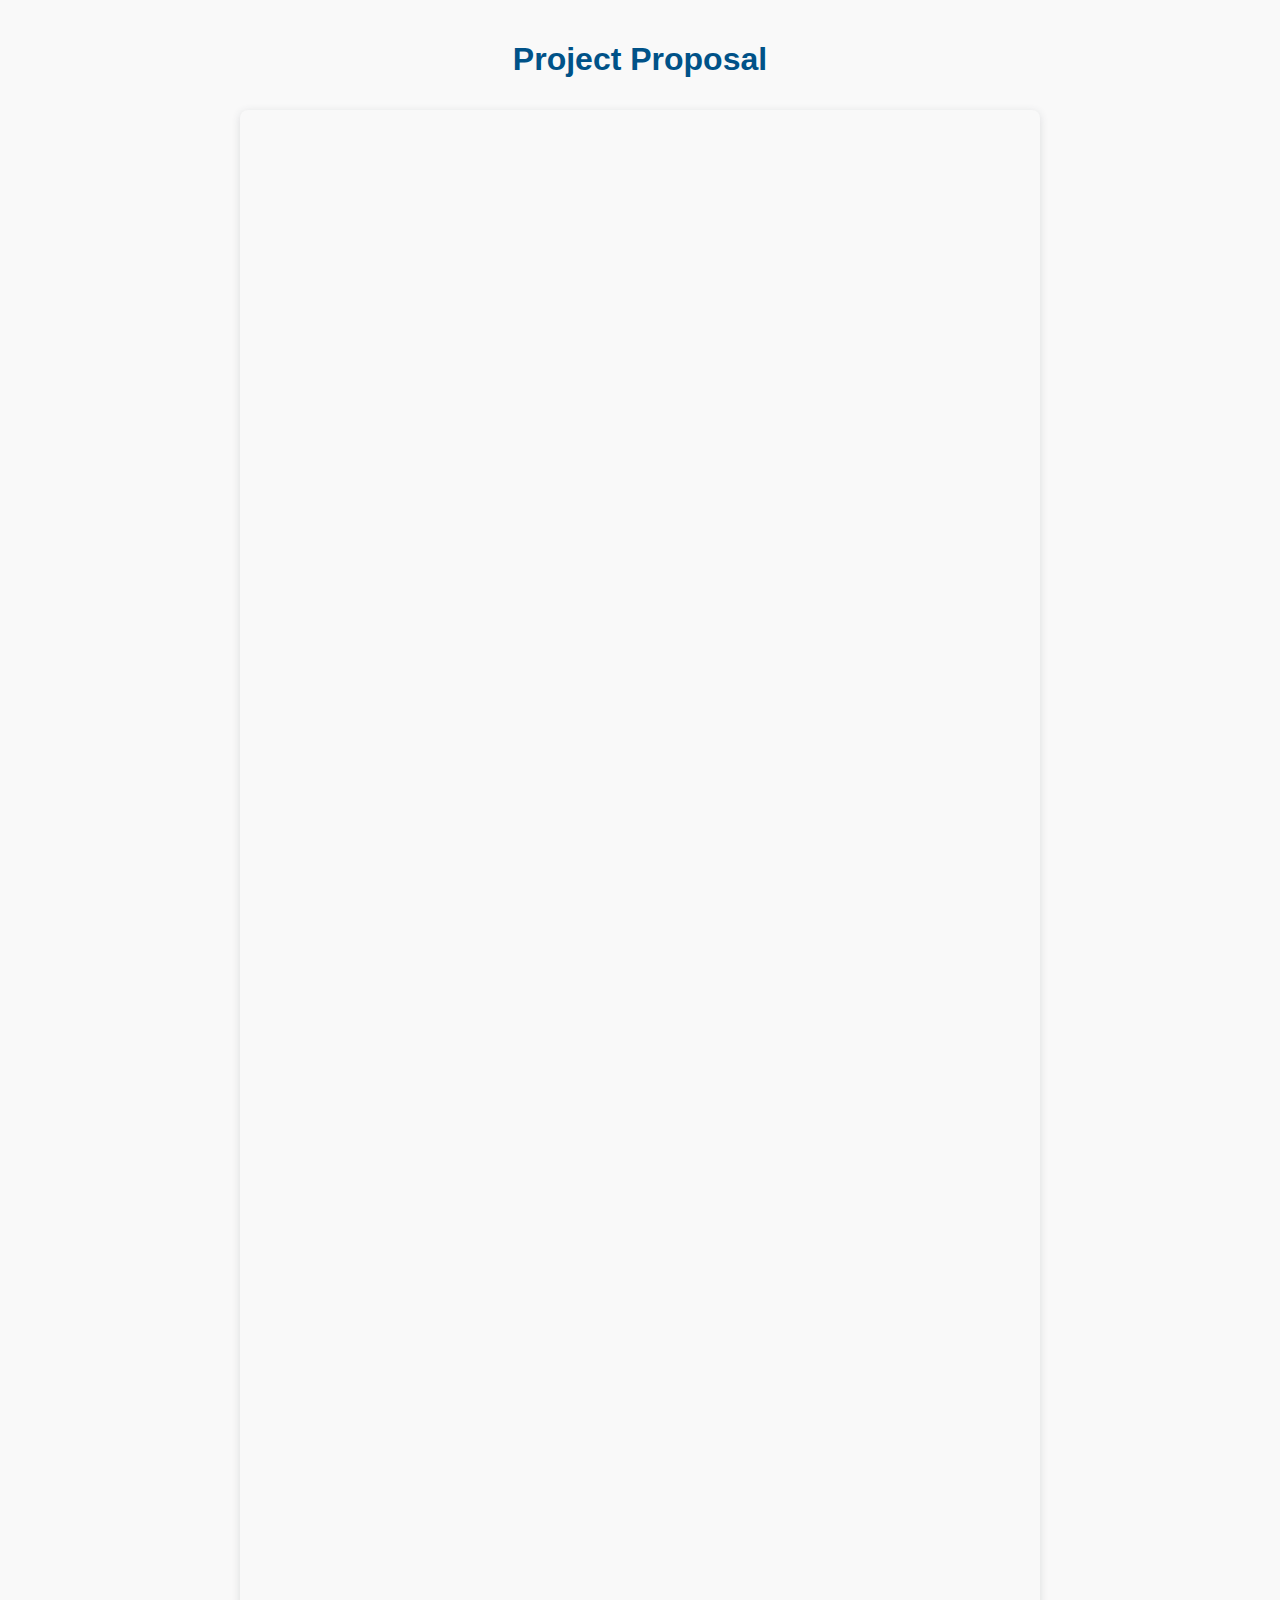
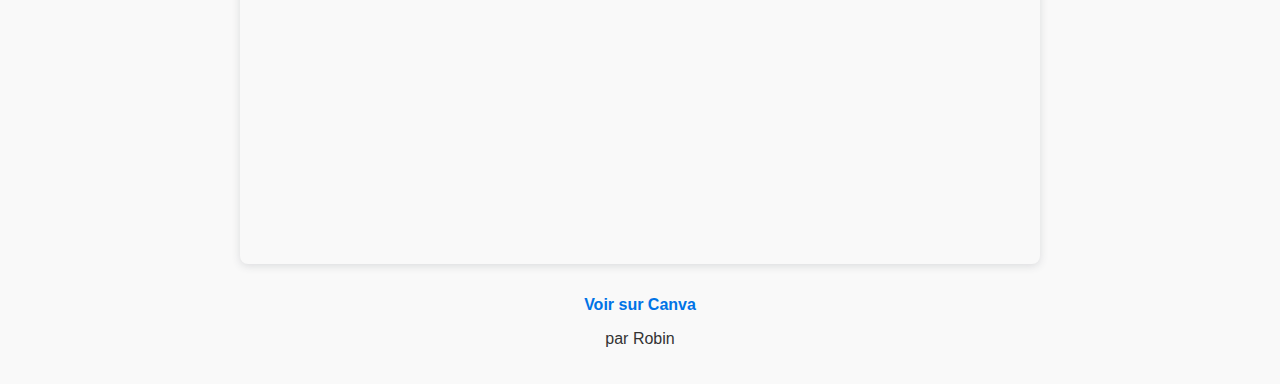
<file: Portfolio/projet_A-CMotors/index.html>
<!DOCTYPE html>
<html lang="fr">
<head>
  <meta charset="UTF-8">
  <meta name="viewport" content="width=device-width, initial-scale=1.0">
  <title>Project Proposal - Robin</title>
  <link rel="stylesheet" href="style/style.css">
</head>
<body>
  <h1>Project Proposal</h1>
  <div class="canva-embed">
    <iframe loading="lazy"
      src="https://www.canva.com/design/DAGbVnfJa-k/Mr52Ik-2srISCUws5ppVsw/view?embed"
      allowfullscreen="allowfullscreen" allow="fullscreen">
    </iframe>
  </div>
  <div class="link-container">
    <a href="https://www.canva.com/design/DAGbVnfJa-k/Mr52Ik-2srISCUws5ppVsw/view?utm_content=DAGbVnfJa-k&utm_campaign=designshare&utm_medium=embeds&utm_source=link" target="_blank" rel="noopener">
      Voir sur Canva
    </a>
    <p>par Robin</p>
  </div>
</body>
</html>
</file>
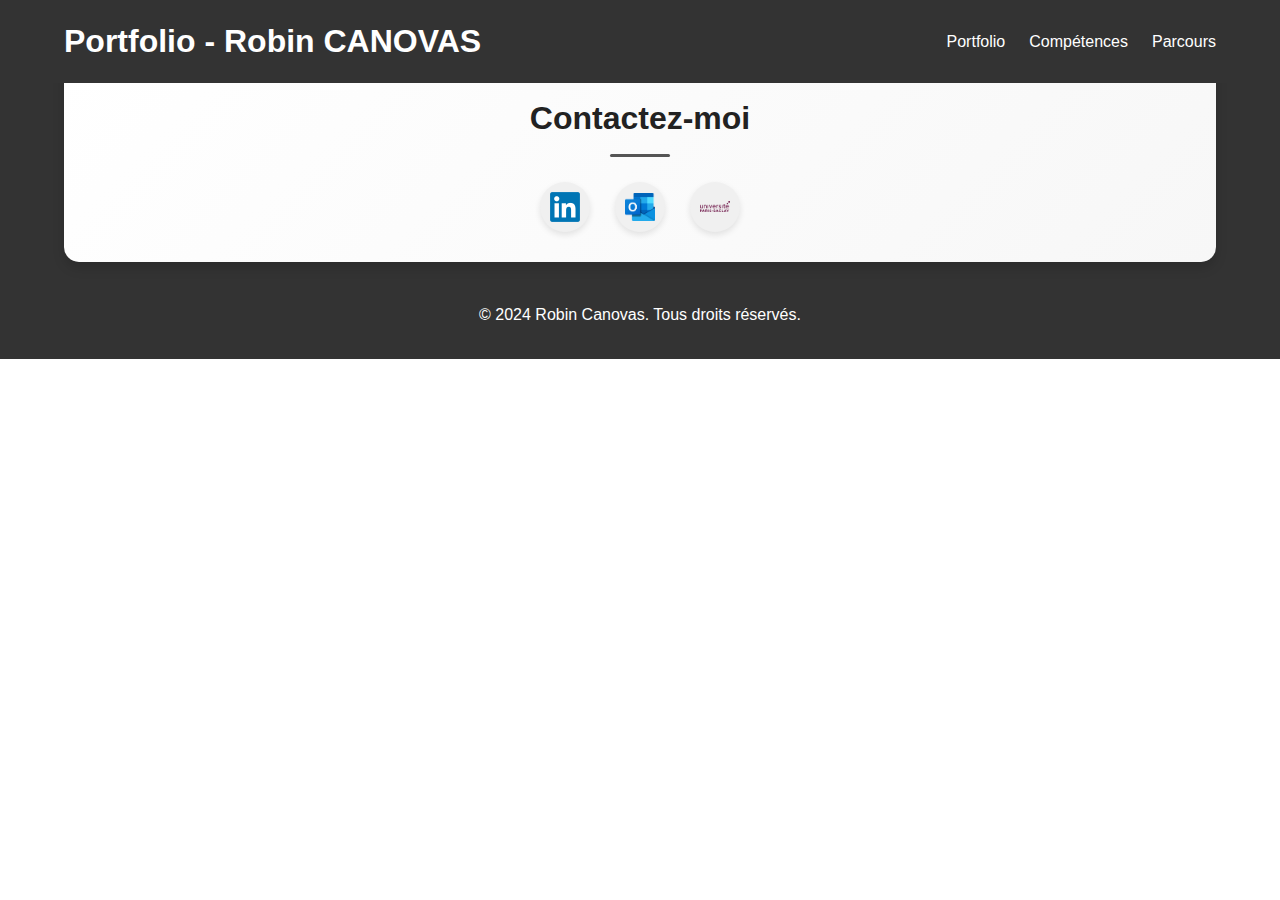
<file: experience.html>
<!DOCTYPE html>
<html lang="fr">
<head>
    <meta charset="UTF-8">
    <meta name="viewport" content="width=device-width, initial-scale=1.0">
    <title>Portfolio - Robin CANOVAS</title>
    <link rel="stylesheet" href="Portfolio/style/index.css">
    <link rel="icon" href="Portfolio/image/utile-image/icon.ico" type="image/x-icon">
</head>
<body>
    <header>
        <div class="container">
            <h1>Portfolio - Robin CANOVAS</h1>
            <nav>
                <ul>
                    <li><a href="index.html#portfolio">Portfolio</a></li>
                    <li><a href="index.html#skills">Compétences</a></li>
                    <li><a href="index.html#parcours">Parcours</a></li>
                </ul>
            </nav>
        </div>
    </header>
<section>
  <title>En Cours de Développement</title>
</section>
        <footer>
            <div class="container">
              <section class="social-media">
                <h2>Contactez-moi</h2>
                <div class="icons">
                  <a href="https://www.linkedin.com/in/robin-canovas" target="_blank" rel="noopener noreferrer">
                    <img src="Portfolio/image/logo-image/linkedin.png" alt="Logo LinkedIn">
                  </a>
                  <a href="mailto:robin.canovas@outlook.com">
                    <img src="Portfolio/image/logo-image/outlook.png" alt="Logo Outlook - Email">
                  </a>
                  <a href="mailto:robin.canovas@université-paris-saclay.fr">
                    <img src="Portfolio/image/logo-image/parissaclay.png" alt="Logo Paris Saclay - Email">
                  </a>
                </div>
              </section>
              <p>&copy; 2024 Robin Canovas. Tous droits réservés.</p>
            </div>
          </footer>
</body>
</html>
</file>
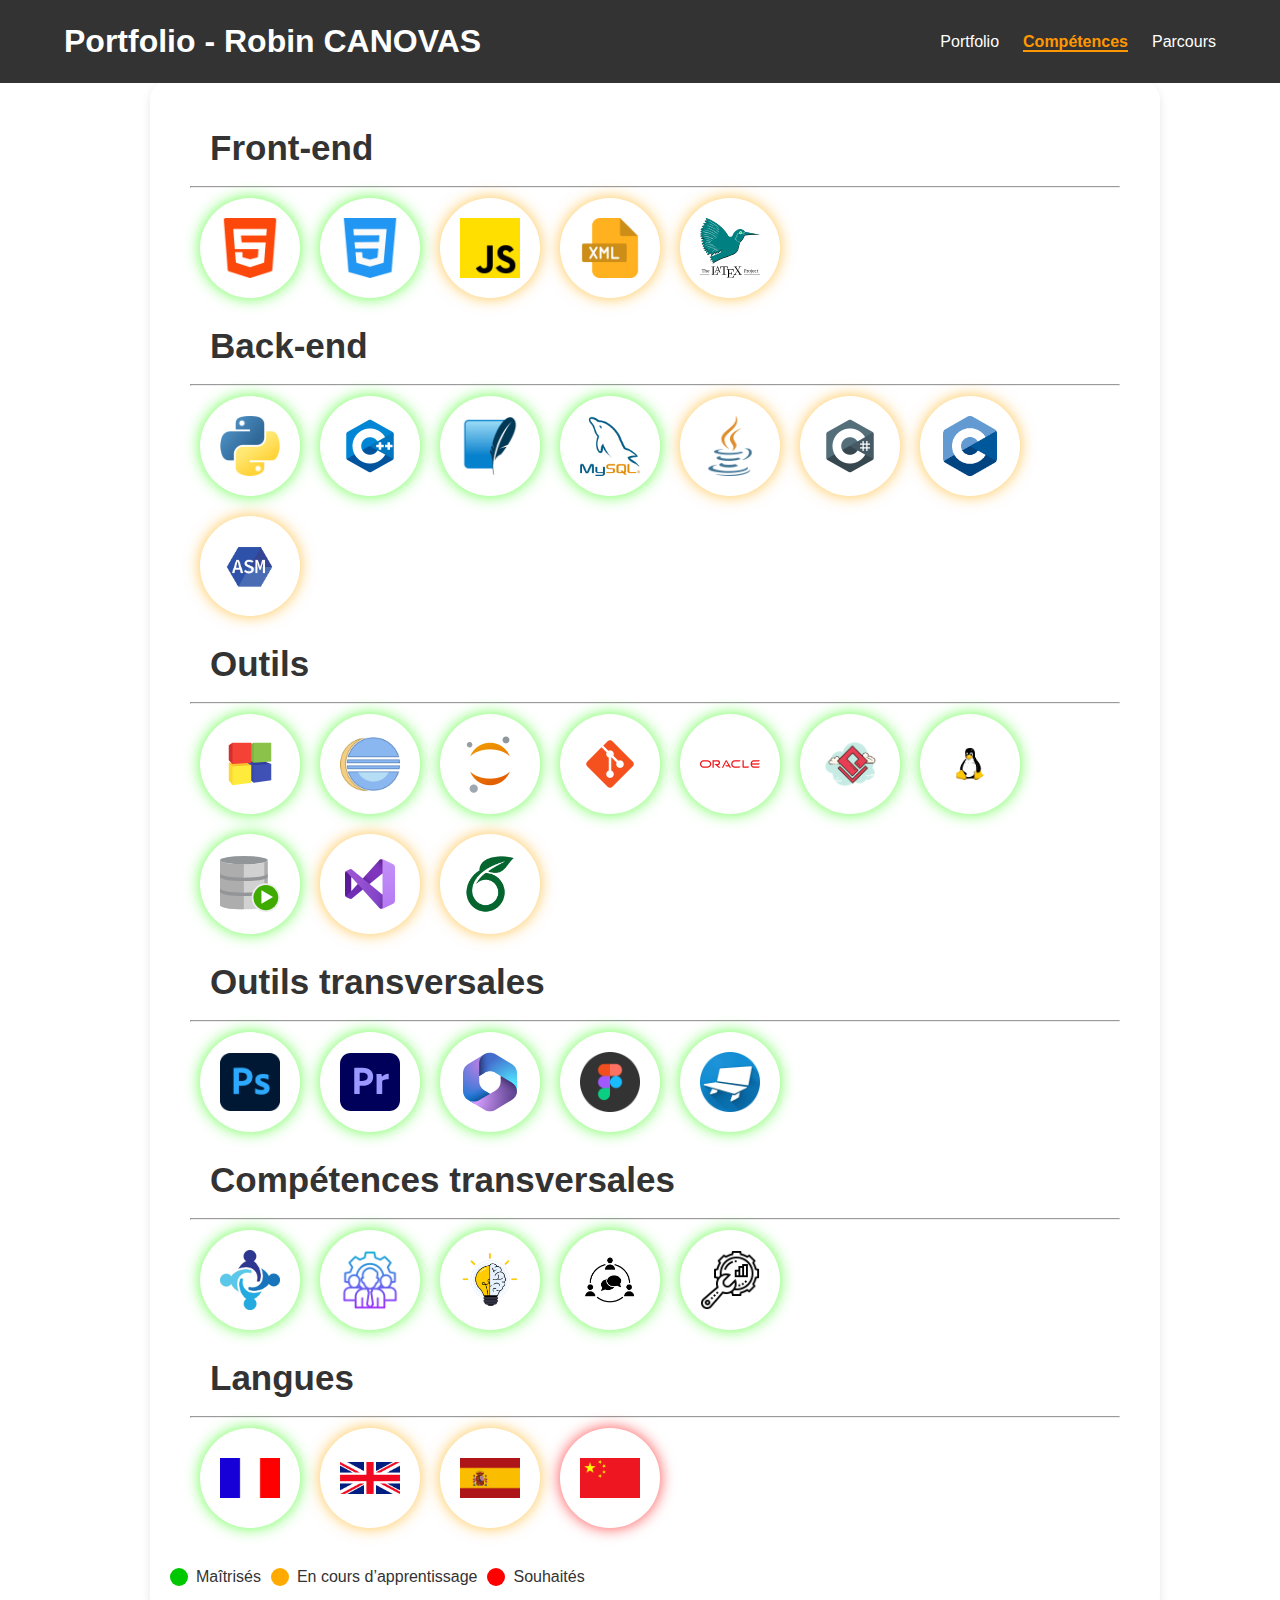
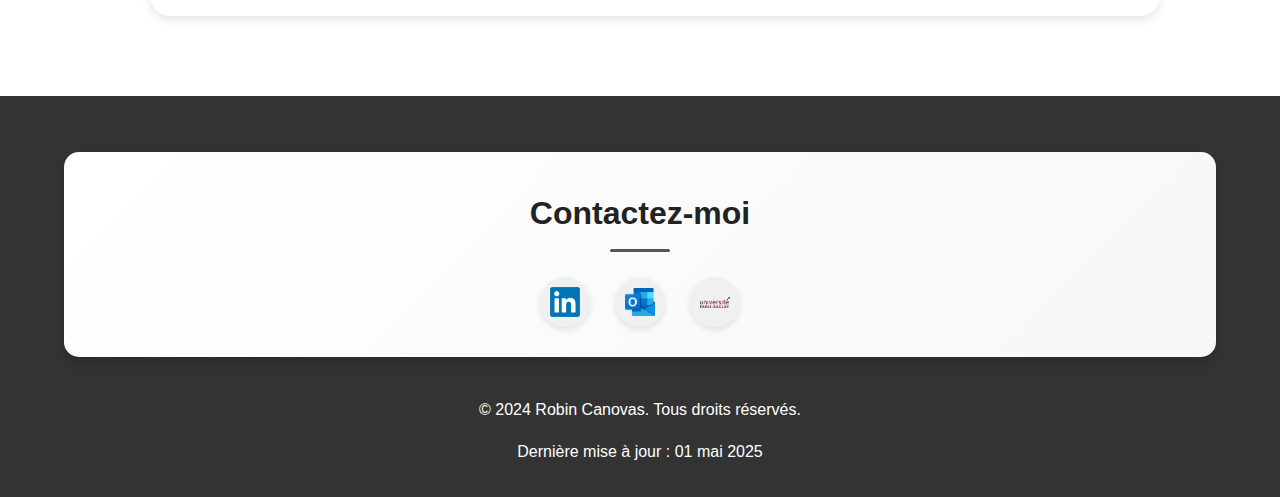
<file: Portfolio/page/skills.html>
<!DOCTYPE html>
<html lang="fr">
<head>
    <meta charset="UTF-8">
    <meta name="viewport" content="width=device-width, initial-scale=1.0">
    <title>Portfolio - Ilan Luis</title>
    <link rel="stylesheet" href="../style/index.css">
	<link rel="stylesheet" href="../style/skill.css">
	<link rel="stylesheet" href="https://cdnjs.cloudflare.com/ajax/libs/font-awesome/6.7.2/css/all.min.css">
	<link rel="icon" href="./Images-general/icone-site.jpg" type="image/jpg">
</head>
<body>
    <header>
        <div class="container">
            <h1>Portfolio - Robin CANOVAS</h1>
            <nav>
                <ul>
                    <li><a href="index.html#portfolio">Portfolio</a></li>
                    <li><a href="#skills">Compétences</a></li>
                    <li><a href="index.html#parcours">Parcours</a></li>
                </ul>
            </nav>
        </div>
    </header>
	
	<main>
        <section id="onme" class="cotent">

        </section>
		<section id="skills" class="content">
			<div class="skills-section">
				<div class="titreContent">
					<p> Front-end </p>
				</div>
				<hr>
				<div class="skills-grid">
				  <div class="skill-bubble html maitrise"><img src="../image/logo-image/html-5.png" alt="HTML"></div>
				  <div class="skill-bubble css maitrise"><img src="../image/logo-image/css-3.png" alt="CSS"></div>
				  <div class="skill-bubble js en-cours"><img src="../image/logo-image/js.png" alt="JS"></div>
                  <div class="skill-bubble XML en-cours"><img src="../image/logo-image/xml.png" alt="XML"></div>
                  <div class="skill-bubble latex en-cours"><img src="../image/logo-image/latex.svg" alt="latex"></div>
				</div>
			  </div>

			  <div class="skills-section">
				<div class="titreContent">
					<p> Back-end </p>
				</div>
				<hr>
				<div class="skills-grid">
				  <div class="skill-bubble python maitrise"><img src="../image/logo-image/python.png" alt="Python"></div>
				  <div class="skill-bubble cpp maitrise"><img src="../image/logo-image/c++.png" alt="C++"></div>
				  <div class="skill-bubble sql maitrise"><img src="../image/logo-image/sqllite.png" alt="SQL"></div>
                  <div class="skill-bubble sql maitrise"><img src="../image/logo-image/mysql.png" alt="SQL"></div>
				  <div class="skill-bubble java en-cours"><img src="../image/logo-image/java.png" alt="Java"></div>
				  <div class="skill-bubble csharp en-cours"><img src="../image/logo-image/c-sharp.png" alt="C#"></div>
                  <div class="skill-bubble c en-cours"><img src="../image/logo-image/c.png" alt="C"></div>
                  <div class="skill-bubble ASM en-cours"><img src="../image/logo-image/ASM.jpg" alt="ASM"></div>
				  
				</div>
			  </div>

			  <div class="skills-section">
				<div class="titreContent">
					<p> Outils </p>
				</div>
				<hr>
				<div class="skills-grid">
				  <div class="skill-bubble maitrise"><img src="../image/logo-image/codeblocks.png" alt="CodeBlocks"></div>
				  <div class="skill-bubble maitrise"><img src="../image/logo-image/eclipse.png" alt="Eclipse"></div>
				  <div class="skill-bubble maitrise"><img src="../image/logo-image/jupyter.png" alt="Jupyter Notebook"></div>
				  <div class="skill-bubble maitrise"><img src="../image/logo-image/git.png" alt="Git"></div>			  
				  <div class="skill-bubble maitrise"><img src="../image/logo-image/oracle.png" alt="Oracle"></div>
				  <div class="skill-bubble maitrise"><img src="../image/logo-image/vp.png" alt="Visual Paradigm"></div>
                  <div class="skill-bubble maitrise"><img src="../image/logo-image/linux.png" alt="Linux"></div>
                  <div class="skill-bubble maitrise"><img src="../image/logo-image/sqldev.svg" alt="sqldev"></div>
                  <div class="skill-bubble en-cours"><img src="../image/logo-image/visualstudio.png" alt="Visual Studio"></div>
                  <div class="skill-bubble en-cours"><img src="../image/logo-image/overleaf.jpg" alt="Overleaf"></div>
				</div>
			</div>
            <div class="skills-section">
                <div class="titreContent">
                    <p>Outils transversales</p>
                </div>
                <hr>
                <div class="skills-grid">
                    <div class="skill-bubble maitrise"><img src="../image/logo-image/photoshop.png" alt="Photoshop"></div>
                    <div class="skill-bubble maitrise"><img src="../image/logo-image/premierpro.svg" alt="PremièrePro"></div>
                    <div class="skill-bubble maitrise"><img src="../image/logo-image/office.svg" alt="Office"></div>
                    <div class="skill-bubble maitrise"><img src="../image/logo-image/figma.webp" alt="Figma"></div>
                    <div class="skill-bubble maitrise"><img src="../image/logo-image/blockbench.png" alt="blockbench"></div>
                </div>
            </div>
            <div class="skills-section">
                <div class="titreContent">
                    <p>Compétences transversales</p>
                </div>
                <hr>
                <div class="skills-grid">
                    <div class="skill-bubble maitrise"><img src="../image/logo-image/travailéquipe.jpg" alt="Travail en équipe"></div>
                    <div class="skill-bubble maitrise"><img src="../image/logo-image/management.jpg" alt="Gestion de projet"></div>
                    <div class="skill-bubble maitrise"><img src="../image/logo-image/créativité.png" alt="Créativité graphique"></div>
                    <div class="skill-bubble maitrise"><img src="../image/logo-image/communication.jpg" alt="Communication"></div>
                    <div class="skill-bubble maitrise"><img src="../image/logo-image/opti.png" alt="Méthode d'optimisation"></div>
                </div>
            </div>
            <div class="skills-section">
                <div class="titreContent">
                    <p>Langues</p>
                </div>
                <hr>
                <div class="skills-grid">
                    <div class="skill-bubble maitrise"><img src="../image/logo-image/france.avif" alt="Français"></div>
                    <div class="skill-bubble en-cours"><img src="../image/logo-image/anglais.avif" alt="Anglais"></div>
                    <div class="skill-bubble en-cours"><img src="../image/logo-image/espagne.webp" alt="Espagnol"></div>
                    <div class="skill-bubble a-apprendre"><img src="../image/logo-image/chine.png" alt="chinois"></div>
                </div>
            </div>
            <div class="legend-container">
                <div class="legend-item">
                <span class="legend mastered"></span>
                <span> Maîtrisés</span>
                </div>
                <div class="legend-item">
                <span class="legend learning"></span>
                <span>En cours d’apprentissage</span>
                </div>
                <div class="legend-item">
                <span class="legend to-learn"></span>
                <span>Souhaités</span>
            </div>
          </div>
        </section>
	</main>
</body>
<footer id="contact">
    <div class="footer-simple">
        <div class="container">
            <div class="social-media">
                <h2>Contactez-moi</h2>
                <div class="icons">
                    <a href="https://www.linkedin.com/in/robin-canovas" target="_blank" rel="noopener noreferrer">
                        <img src="../image/logo-image/linkedin.png" alt="Logo LinkedIn">
                    </a>
                    <a href="mailto:robin.canovas@outlook.com">
                        <img src="../image/logo-image/outlook.png" alt="Logo Outlook - Email">
                    </a>
                    <a href="mailto:robin.canovas@université-paris-saclay.fr">
                        <img src="../image/logo-image/parissaclay.png" alt="Logo Paris Saclay - Email">
                    </a>
                </div>
            </div>
            <p>&copy; 2024 Robin Canovas. Tous droits réservés.</p>
        </div>
        <p class="footer-date">Dernière mise à jour : 01 mai 2025</p>
    </div>
</footer>

<script>
    document.addEventListener("DOMContentLoaded", () => {
        const sections = document.querySelectorAll("section[id]");
        const navLinks = document.querySelectorAll("header nav ul li a");
    
        const highlightNav = () => {
            let currentSection = "";
            sections.forEach((section) => {
                const sectionTop = section.offsetTop;
                const sectionHeight = section.offsetHeight;
                if (window.scrollY >= sectionTop - sectionHeight / 3) {
                    currentSection = section.id;
                }
            });
    
            navLinks.forEach((link) => {
                link.classList.remove("active");
                const linkHref = link.getAttribute("href");
                if (linkHref.startsWith("#") && linkHref.substring(1) === currentSection) {
                    link.classList.add("active");
                }
            });
        };
    
        window.addEventListener("scroll", highlightNav);
        highlightNav(); // Appel initial
    });
    </script>    
</html>
</file>
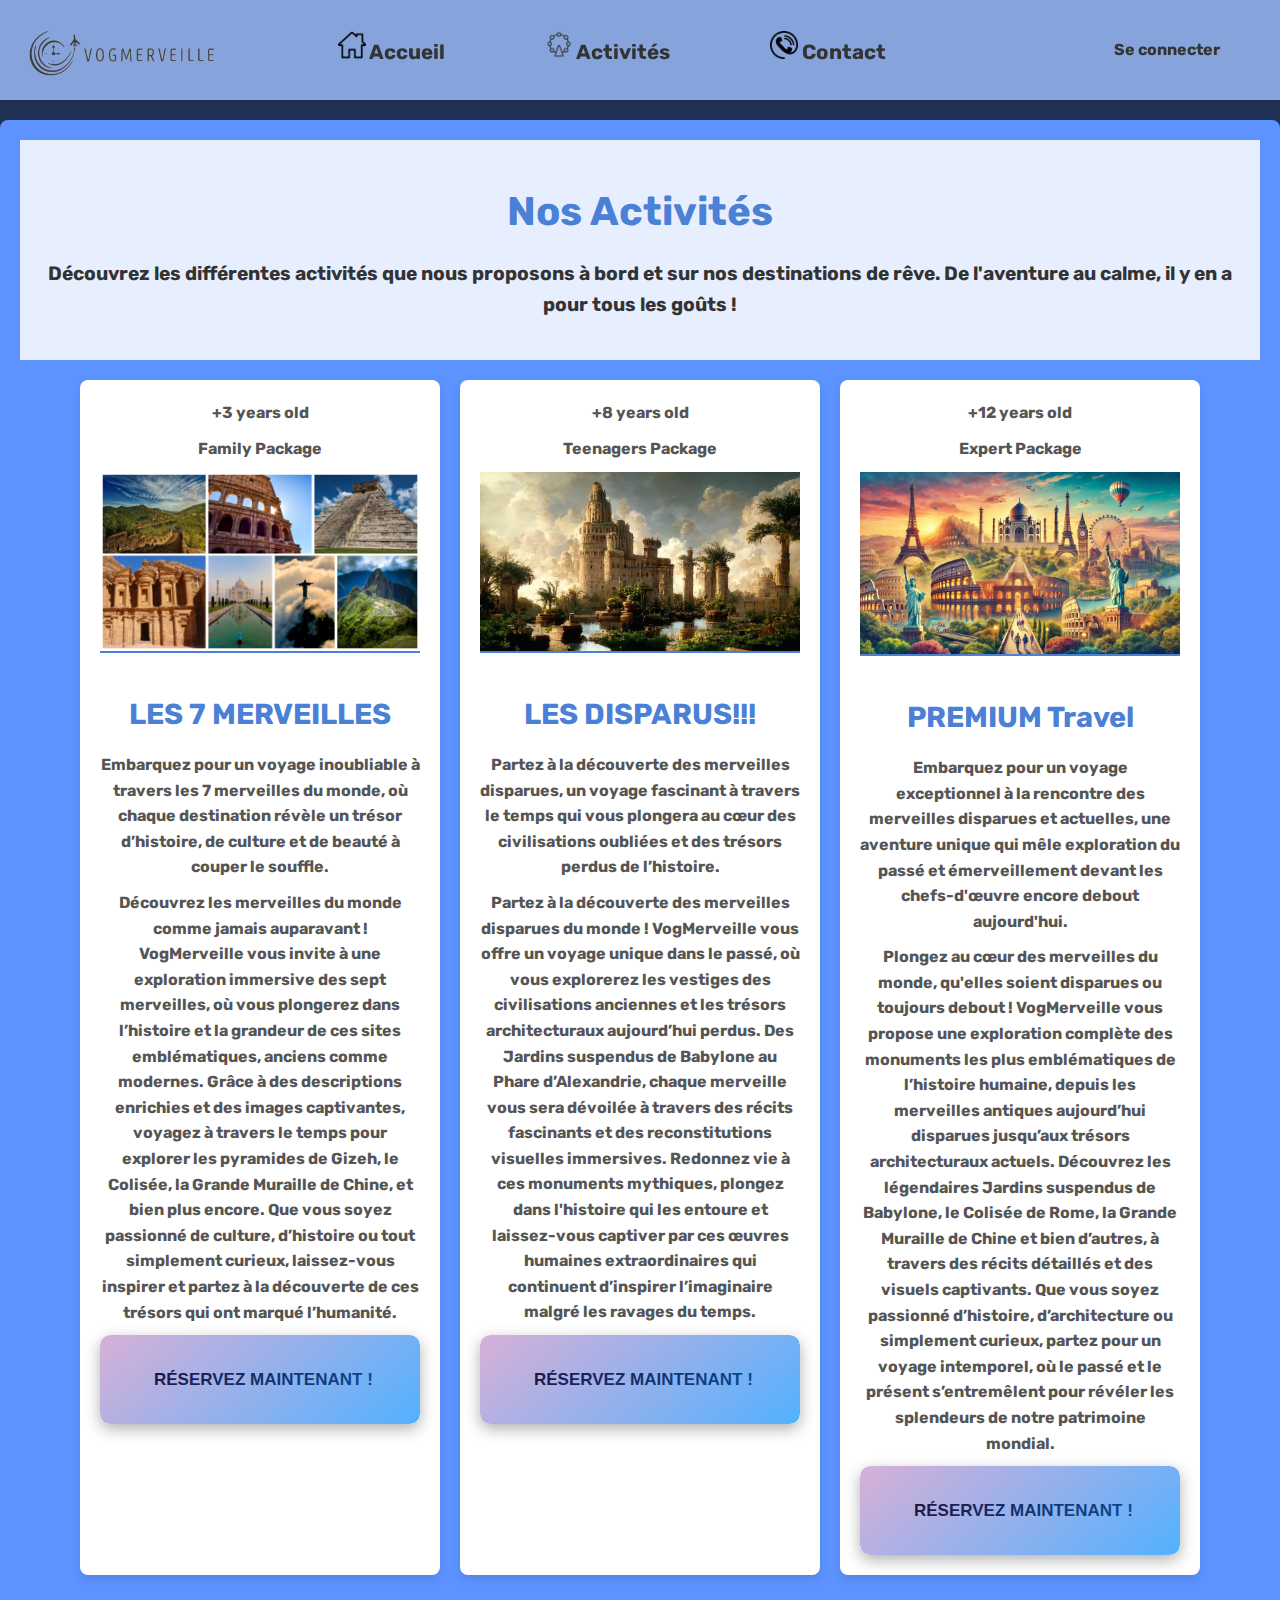
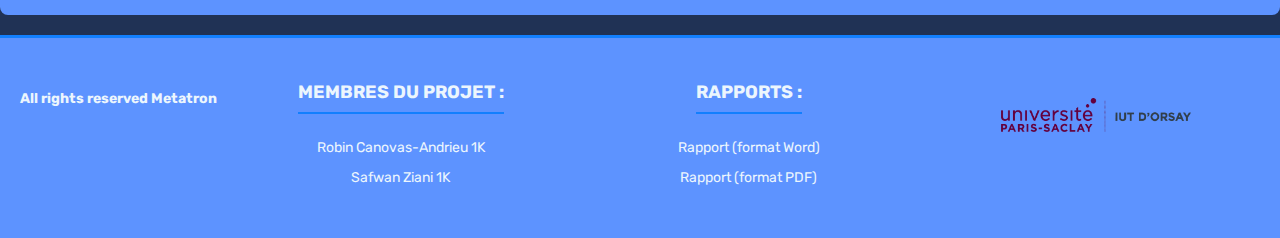
<file: Portfolio/projet_cwad/activite.html>
<!DOCTYPE html>
<html lang="fr">
<head>
    <meta charset="utf-8" />
    <title>VogMerveille : Destination de rêve</title>
    <link rel="stylesheet" href="./Style/Index.css" />
	 <link rel="stylesheet" href="./Style/Style_Activité.css" />
    <link rel="icon" href="./Image/Icon1.ico" type="image/x-icon" />
    <link rel="preconnect" href="https://fonts.googleapis.com">
	<link rel="preconnect" href="https://fonts.gstatic.com" crossorigin>
	<link href="https://fonts.googleapis.com/css2?family=Rubik:ital,wght@0,300..900;1,300..900&display=swap" rel="stylesheet">
    <meta name="viewport" content="width=device-width, initial-scale=1.0">
</head>

<body>
    <header>
        <div class="header-container">
            <div class="logo-container">
                <a href="./index.html">
                    <img class="ImageLogo" src="Image/Image_Logo2.PNG" alt="Logo VogMerveille">
                </a>
            </div>
            <nav class="nav-links">
                <a href="./index.html"><img class="ImageIcon" src="Image/Icon2.png" alt="Icon Accueil"> Accueil</a>
                <a href="./activite.html"><img class="ImageIcon" src="Image/Icon3.png" alt="Icon Activités"> Activités</a>
                <a href="./contact.html"><img class="ImageIcon" src="Image/Icon4.png" alt="Icon Contact"> Contact</a>
            </nav>
            <div class="user-options">
                <a href="./login.html">Se connecter</a>
            </div>
        </div>
    </header>

    <main>
        <section class="activities-intro">
            <h1>Nos Activités</h1>
            <p>Découvrez les différentes activités que nous proposons à bord et sur nos destinations de rêve. De l'aventure au calme, il y en a pour tous les goûts !</p>
        </section>

        <section class="activities-list">
            <div class="activity">
			<p> +3 years old</p>
			<p>Family Package</p>
                <img src="Image/7merveilles-du-monde.png" alt="LES 7 MERVEILES">
                <h2>LES 7 MERVEILLES</h2>
                <p>Embarquez pour un voyage inoubliable à travers les 7 merveilles du monde, où chaque destination révèle un trésor d’histoire, de culture et de beauté à couper le souffle.</p>
				<p>Découvrez les merveilles du monde comme jamais auparavant ! VogMerveille vous invite à une exploration immersive des sept merveilles, où vous plongerez dans l’histoire et la grandeur de ces sites emblématiques, anciens comme modernes. Grâce à des descriptions enrichies et des images captivantes, voyagez à travers le temps pour explorer les pyramides de Gizeh, le Colisée, la Grande Muraille de Chine, et bien plus encore. Que vous soyez passionné de culture, d’histoire ou tout simplement curieux, laissez-vous inspirer et partez à la découverte de ces trésors qui ont marqué l’humanité.
				</p>
				<button>
                     <a>Réservez maintenant !</a>
                      </button>
            </div>

            <div class="activity">
			<p> +8 years old</p>
			<p>Teenagers Package</p>
                <img src="Image/disparu.png" alt="LES DISPARUS!!!">
                <h2>LES DISPARUS!!!</h2>
                <p>Partez à la découverte des merveilles disparues, un voyage fascinant à travers le temps qui vous plongera au cœur des civilisations oubliées et des trésors perdus de l’histoire.</p>
				<p> Partez à la découverte des merveilles disparues du monde ! VogMerveille vous offre un voyage unique dans le passé, où vous explorerez les vestiges des civilisations anciennes et les trésors architecturaux aujourd’hui perdus. Des Jardins suspendus de Babylone au Phare d’Alexandrie, chaque merveille vous sera dévoilée à travers des récits fascinants et des reconstitutions visuelles immersives. Redonnez vie à ces monuments mythiques, plongez dans l'histoire qui les entoure et laissez-vous captiver par ces œuvres humaines extraordinaires qui continuent d’inspirer l’imaginaire malgré les ravages du temps.</p> 
				<button>
                     <a>Réservez maintenant !</a>
                      </button>
            </div>

            <div class="activity">
			<p> +12 years old</p>
			<p> Expert Package</p>
                <img src="Image/PremiumTravel.png" alt="PREMIUM Travel">
                <h2>PREMIUM Travel</h2>
                <p>Embarquez pour un voyage exceptionnel à la rencontre des merveilles disparues et actuelles, une aventure unique qui mêle exploration du passé et émerveillement devant les chefs-d'œuvre encore debout aujourd'hui.</p>
				<p>Plongez au cœur des merveilles du monde, qu'elles soient disparues ou toujours debout ! VogMerveille vous propose une exploration complète des monuments les plus emblématiques de l’histoire humaine, depuis les merveilles antiques aujourd’hui disparues jusqu’aux trésors architecturaux actuels. Découvrez les légendaires Jardins suspendus de Babylone, le Colisée de Rome, la Grande Muraille de Chine et bien d’autres, à travers des récits détaillés et des visuels captivants. Que vous soyez passionné d’histoire, d’architecture ou simplement curieux, partez pour un voyage intemporel, où le passé et le présent s’entremêlent pour révéler les splendeurs de notre patrimoine mondial.</p>
                      
					  <button>
                     <a>Réservez maintenant !</a>
                      </button>

					  
			</div>

            
        </section>
    </main>

    <footer>
        <p>All rights reserved Metatron</p>
        <section>
            <h4>Membres du projet :</h4>
            <ul>
                <li>Robin Canovas-Andrieu 1K</li>
                <li>Safwan Ziani 1K</li>
            </ul>
        </section>
        <section>
            <h4>Rapports :</h4>
            <ul>
				<ul>
					<li>
						<a href="Rapport/Rapport_Projet.docx" download="rapport.docx">
							Rapport (format Word)
						</a>
					</li>
					<li>
						<a href="Rapport/Rapport_Projet.pdf" download="rapport.pdf">Rapport (format PDF)</a>
					</li>
				</ul>
			</ul>
        </section>
        <section>
            <img src="Image/Image_Logo1.png" alt="Logo IUT d'Orsay" class="logoIUT">
        </section>
    </footer>
</body>
</html>
</file>
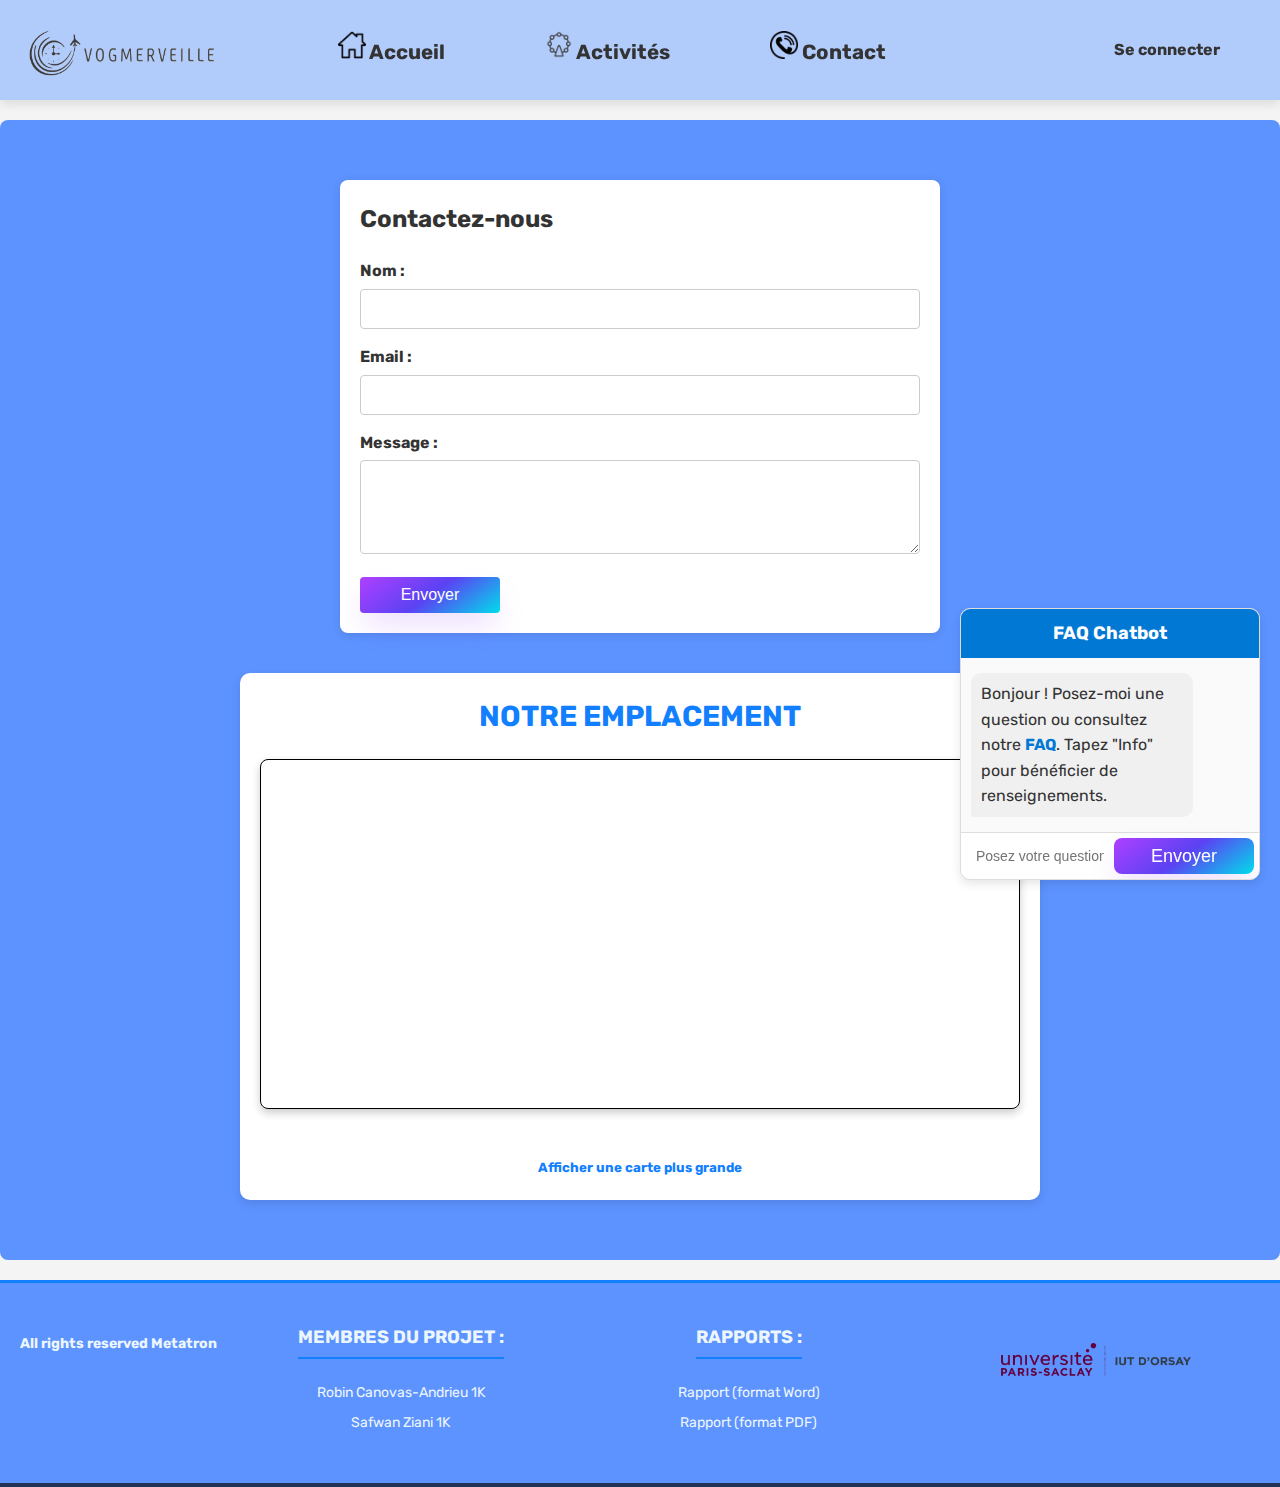
<file: Portfolio/projet_cwad/contact.html>
<!DOCTYPE html>
<html lang="fr">
<head>
    <meta charset="utf-8" />
    <title>VogMerveille : Destination de rêve</title>
    <link rel="stylesheet" href="./Style/Style_Contact.css" />
	<link rel="stylesheet" href="./Style/Index.css" />
    <link rel="icon" href="./Image/Icon1.ico" type="image/x-icon" />
    <meta name="viewport" content="width=device-width, initial-scale=1.0">
    <link rel="preconnect" href="https://fonts.googleapis.com">
    <link rel="preconnect" href="https://fonts.gstatic.com" crossorigin>
    <link href="https://fonts.googleapis.com/css2?family=Open+Sans:ital,wght@0,300..800;1,300..800&family=Rubik:ital,wght@0,300..900;1,300..900&display=swap" rel="stylesheet">
</head>
<body>
    <header>
        <div class="header-container">
            <div class="logo-container">
                <a href="./index.html">
                    <img class="ImageLogo" src="Image/Image_Logo2.PNG" alt="Logo VogMerveille">
                </a>
            </div>
			<nav class="nav-links">
                <a href="./index.html"><img class="ImageIcon" src="Image/Icon2.png" alt="Icon acceuil">	 Accueil</a>
                <a href="./activite.html"><img class="ImageIcon" src="Image/Icon3.png" alt="Icon Activités">  Activités</a>
                <a href="./contact.html"><img class="ImageIcon" src="Image/Icon4.png" alt="Icon Contact">  Contact</a>
			</nav>
				<div class="user-options">
					<a href="./login.html">Se connecter</a>
				</div>
			</div>
			</header>
			
                

        <!-- Formulaire de contact -->
        <main>
        <section class="contact-form">
            <h2>Contactez-nous</h2>
            <form action="#" method="post">
                <div class="form-group">
                    <label for="name">Nom :</label>
                    <input type="text" id="name" name="name" required>
                </div>
                <div class="form-group">
                    <label for="email">Email :</label>
                    <input type="email" id="email" name="email" required>
                </div>
                <div class="form-group">
                    <label for="message">Message :</label>
                    <textarea id="message" name="message" rows="4" required></textarea>
                </div>
                <button type="submit" class="btn">Envoyer</button>
            </form>
        </section>
		
		 <section class="map">
            <h2>Notre emplacement</h2>
            <iframe width="425" height="350" 
                src="https://www.openstreetmap.org/export/embed.html?bbox=-122.08715915679933%2C37.42176333862479%2C-122.08464860916139%2C37.42320118761176&amp;layer=mapnik" 
                style="border: 1px solid black">
            </iframe>
            <br/>
            <small>
                <a href="https://www.openstreetmap.org/#map=19/37.422482/-122.085904">Afficher une carte plus grande</a>
            </small>
        </section>



		<!-- Conteneur du chatbot -->

<div id="chatbot-container">

  <div id="chatbot-header">FAQ Chatbot</div>

  <div id="chatbot-messages">

    <div class="message bot">Bonjour ! Posez-moi une question ou consultez notre <a href="login.html">FAQ</a>. Tapez "Info" pour bénéficier de renseignements.</div>

  </div>

  <div id="chatbot-input-container">

    <input type="text" id="chatbot-input" placeholder="Posez votre question...">

    <button id="chatbot-send">Envoyer</button>

  </div>

</div>

 

<script>

  // Sélection des éléments HTML

  const messagesContainer = document.getElementById('chatbot-messages');

  const inputField = document.getElementById('chatbot-input');

  const sendButton = document.getElementById('chatbot-send');

 

  // Fonction pour ajouter un message

  function addMessage(content, sender) {

    const message = document.createElement('div');

    message.classList.add('message', sender);

    message.innerHTML = content;

    messagesContainer.appendChild(message);

    messagesContainer.scrollTop = messagesContainer.scrollHeight; // Scroll automatique vers le bas

  }

 

  // Gestion de l'envoi des messages

  function handleSendMessage() {
  const userMessage = inputField.value.trim();

  if (userMessage) {
    // Ajout du message utilisateur
    addMessage(userMessage, 'user');
    inputField.value = '';

    // Vérifier le message utilisateur pour des mots-clés spécifiques
    const lowerCaseMessage = userMessage.toLowerCase();
    if (
      lowerCaseMessage.includes('infos') || 
      lowerCaseMessage.includes('info') || 
      lowerCaseMessage.includes('je veux des infos') || 
      lowerCaseMessage.includes('activités')
    ) {
      // Réponse pour les mots-clés "infos" ou "activités"
      setTimeout(() => {
        addMessage(
          `Toutes les informations sur nos activités sont disponibles sur la page <a href="activite.html">Activité</a>. Vous y trouverez des descriptions détaillées, des images captivantes, et tout ce qu'il faut savoir pour votre voyage !`,
          'bot'
        );
      }, 500); // Délai de 500 ms
    } else {
      // Réponse par défaut
      setTimeout(() => {
        addMessage(
          `Je ne connais pas encore la réponse à cette question. Vous pouvez consulter notre <a href="faq.html">FAQ</a> ou poser une autre question.`,
          'bot'
        );
      }, 500); // Délai de 500 ms
    }
  }
}


 

  // Envoi du message avec le bouton

  sendButton.addEventListener('click', handleSendMessage);

 

  // Envoi du message avec la touche "Entrée"

  inputField.addEventListener('keydown', (e) => {

    if (e.key === 'Enter') {

      handleSendMessage();

    }

  });

</script>



    </main>

    <footer>
        <p>All rights reserved Metatron</p>
        <section>
            <h4>Membres du projet :</h4>
            <ul>
                <li>Robin Canovas-Andrieu 1K</li>
                <li>Safwan Ziani 1K</li>
            </ul>
        </section>
        <section>
            <h4>Rapports :</h4>
            <ul>
              <ul>
                <li>
                  <a href="Rapport/Rapport_Projet.docx" download="rapport.docx">
                    Rapport (format Word)
                  </a>
                </li>
                <li>
                  <a href="Rapport/Rapport_Projet.pdf" download="rapport.pdf">Rapport (format PDF)</a>
                </li>
              </ul>
            </ul>
        </section>
        <section>
            <img src="Image/Image_Logo1.png" alt="Logo IUT d'Orsay" class="logoIUT">
        </section>
    </footer>
</body>
</html>
</file>
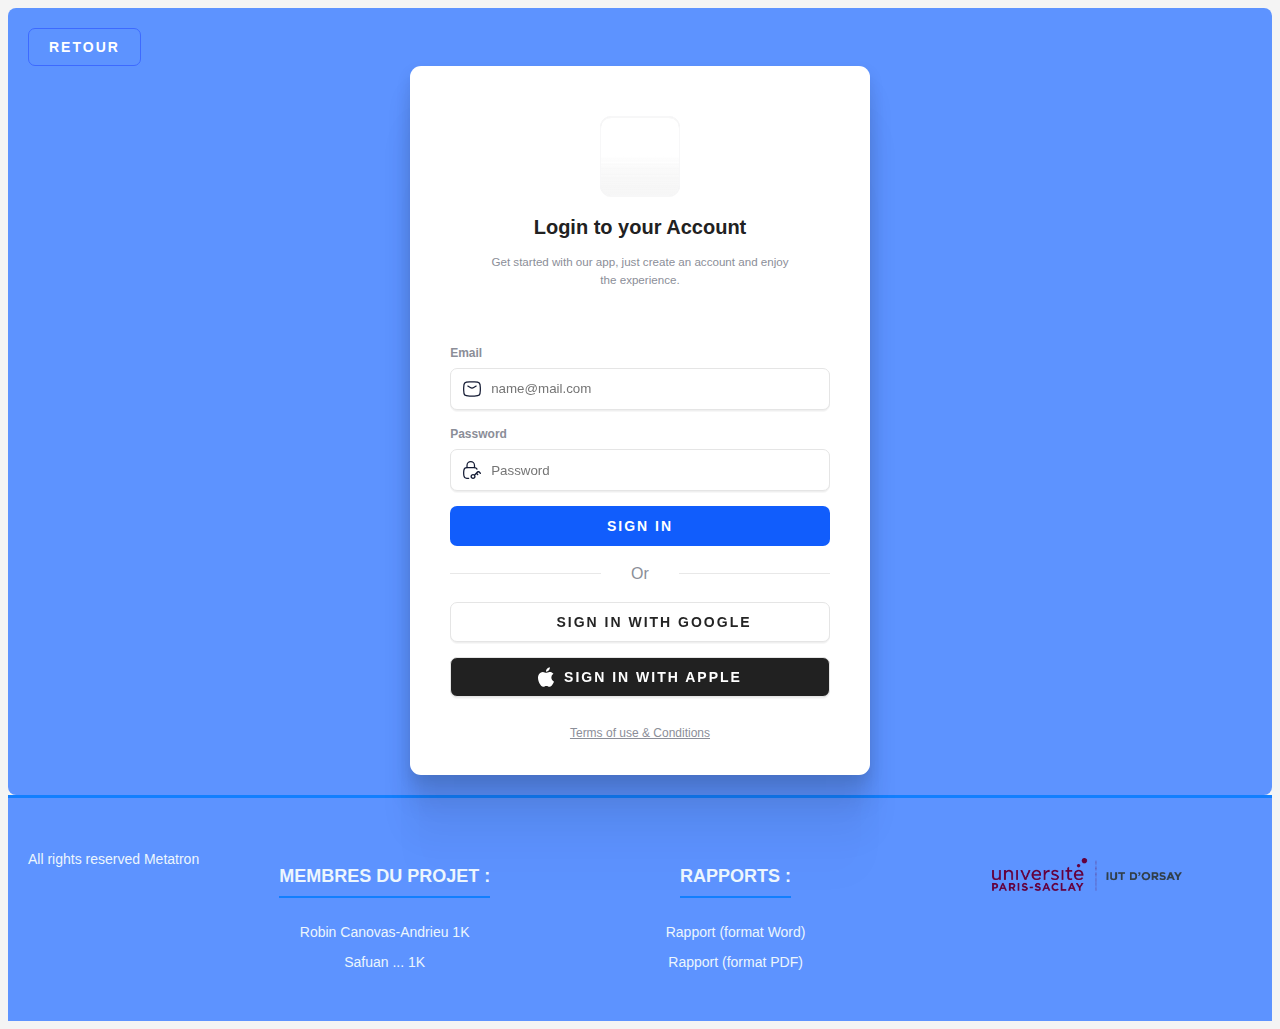
<file: Portfolio/projet_cwad/login.html>
<!DOCTYPE html>
<html lang="fr">
<head>
    <meta charset="utf-8" />
    <title>VogMerveille : Destination de rêve</title>
    <link rel="stylesheet" href="./Style/Style_Login.css" />
    <link rel="icon" href="./Image/Icon1.ico" type="image/x-icon" />
	<link rel="preconnect" href="https://fonts.googleapis.com">
	<link rel="preconnect" href="https://fonts.gstatic.com" crossorigin>
	<link href="https://fonts.googleapis.com/css2?family=Rubik:ital,wght@0,300..900;1,300..900&display=swap" rel="stylesheet">
    <meta name="viewport" content="width=device-width, initial-scale=1.0">
  </head>

<body>
<main>
<button onclick="window.location.href='index.html';">
  Retour
</button>

<div class="container">
<form class="form_container">
  <div class="logo_container"></div>
  <div class="title_container">
    <p class="title">Login to your Account</p>
    <span class="subtitle">Get started with our app, just create an account and enjoy the experience.</span>
  </div>
  <br>
  <div class="input_container">
    <label class="input_label" for="email_field">Email</label>
    <svg fill="none" viewBox="0 0 24 24" height="24" width="24" xmlns="http://www.w3.org/2000/svg" class="icon">
      <path stroke-linejoin="round" stroke-linecap="round" stroke-width="1.5" stroke="#141B34" d="M7 8.5L9.94202 10.2394C11.6572 11.2535 12.3428 11.2535 14.058 10.2394L17 8.5"></path>
      <path stroke-linejoin="round" stroke-width="1.5" stroke="#141B34" d="M2.01577 13.4756C2.08114 16.5412 2.11383 18.0739 3.24496 19.2094C4.37608 20.3448 5.95033 20.3843 9.09883 20.4634C11.0393 20.5122 12.9607 20.5122 14.9012 20.4634C18.0497 20.3843 19.6239 20.3448 20.7551 19.2094C21.8862 18.0739 21.9189 16.5412 21.9842 13.4756C22.0053 12.4899 22.0053 11.5101 21.9842 10.5244C21.9189 7.45886 21.8862 5.92609 20.7551 4.79066C19.6239 3.65523 18.0497 3.61568 14.9012 3.53657C12.9607 3.48781 11.0393 3.48781 9.09882 3.53656C5.95033 3.61566 4.37608 3.65521 3.24495 4.79065C2.11382 5.92608 2.08114 7.45885 2.01576 10.5244C1.99474 11.5101 1.99475 12.4899 2.01577 13.4756Z"></path>
    </svg>
    <input placeholder="name@mail.com" title="Inpit title" name="input-name" type="text" class="input_field" id="email_field">
  </div>
  <div class="input_container">
    <label class="input_label" for="password_field">Password</label>
    <svg fill="none" viewBox="0 0 24 24" height="24" width="24" xmlns="http://www.w3.org/2000/svg" class="icon">
      <path stroke-linecap="round" stroke-width="1.5" stroke="#141B34" d="M18 11.0041C17.4166 9.91704 16.273 9.15775 14.9519 9.0993C13.477 9.03404 11.9788 9 10.329 9C8.67911 9 7.18091 9.03404 5.70604 9.0993C3.95328 9.17685 2.51295 10.4881 2.27882 12.1618C2.12602 13.2541 2 14.3734 2 15.5134C2 16.6534 2.12602 17.7727 2.27882 18.865C2.51295 20.5387 3.95328 21.8499 5.70604 21.9275C6.42013 21.9591 7.26041 21.9834 8 22"></path>
      <path stroke-linejoin="round" stroke-linecap="round" stroke-width="1.5" stroke="#141B34" d="M6 9V6.5C6 4.01472 8.01472 2 10.5 2C12.9853 2 15 4.01472 15 6.5V9"></path>
      <path fill="#141B34" d="M21.2046 15.1045L20.6242 15.6956V15.6956L21.2046 15.1045ZM21.4196 16.4767C21.7461 16.7972 22.2706 16.7924 22.5911 16.466C22.9116 16.1395 22.9068 15.615 22.5804 15.2945L21.4196 16.4767ZM18.0228 15.1045L17.4424 14.5134V14.5134L18.0228 15.1045ZM18.2379 18.0387C18.5643 18.3593 19.0888 18.3545 19.4094 18.028C19.7299 17.7016 19.7251 17.1771 19.3987 16.8565L18.2379 18.0387ZM14.2603 20.7619C13.7039 21.3082 12.7957 21.3082 12.2394 20.7619L11.0786 21.9441C12.2794 23.1232 14.2202 23.1232 15.4211 21.9441L14.2603 20.7619ZM12.2394 20.7619C11.6914 20.2239 11.6914 19.358 12.2394 18.82L11.0786 17.6378C9.86927 18.8252 9.86927 20.7567 11.0786 21.9441L12.2394 20.7619ZM12.2394 18.82C12.7957 18.2737 13.7039 18.2737 14.2603 18.82L15.4211 17.6378C14.2202 16.4587 12.2794 16.4587 11.0786 17.6378L12.2394 18.82ZM14.2603 18.82C14.8082 19.358 14.8082 20.2239 14.2603 20.7619L15.4211 21.9441C16.6304 20.7567 16.6304 18.8252 15.4211 17.6378L14.2603 18.82ZM20.6242 15.6956L21.4196 16.4767L22.5804 15.2945L21.785 14.5134L20.6242 15.6956ZM15.4211 18.82L17.8078 16.4767L16.647 15.2944L14.2603 17.6377L15.4211 18.82ZM17.8078 16.4767L18.6032 15.6956L17.4424 14.5134L16.647 15.2945L17.8078 16.4767ZM16.647 16.4767L18.2379 18.0387L19.3987 16.8565L17.8078 15.2945L16.647 16.4767ZM21.785 14.5134C21.4266 14.1616 21.0998 13.8383 20.7993 13.6131C20.4791 13.3732 20.096 13.1716 19.6137 13.1716V14.8284C19.6145 14.8284 19.619 14.8273 19.6395 14.8357C19.6663 14.8466 19.7183 14.8735 19.806 14.9391C19.9969 15.0822 20.2326 15.3112 20.6242 15.6956L21.785 14.5134ZM18.6032 15.6956C18.9948 15.3112 19.2305 15.0822 19.4215 14.9391C19.5091 14.8735 19.5611 14.8466 19.5879 14.8357C19.6084 14.8273 19.6129 14.8284 19.6137 14.8284V13.1716C19.1314 13.1716 18.7483 13.3732 18.4281 13.6131C18.1276 13.8383 17.8008 14.1616 17.4424 14.5134L18.6032 15.6956Z"></path>
    </svg>
    <input placeholder="Password" title="Inpit title" name="input-name" type="password" class="input_field" id="password_field">
  </div>
  <button title="Sign In" type="submit" class="sign-in_btn">
    <span>Sign In</span>
  </button>

  <div class="separator">
    <hr class="line">
    <span>Or</span>
    <hr class="line">
  </div>
  <button title="Sign In" type="submit" class="sign-in_ggl">
    <svg height="18" width="18" viewBox="0 0 32 32" xmlns:xlink="http://www.w3.org/1999/xlink" xmlns="http://www.w3.org/2000/svg">
      <defs>
        <path d="M44.5 20H24v8.5h11.8C34.7 33.9 30.1 37 24 37c-7.2 0-13-5.8-13-13s5.8-13 13-13c3.1 0 5.9 1.1 8.1 2.9l6.4-6.4C34.6 4.1 29.6 2 24 2 11.8 2 2 11.8 2 24s9.8 22 22 22c11 0 21-8 21-22 0-1.3-.2-2.7-.5-4z" id="A"></path>
      </defs>
      <clipPath id="B">
        
      </clipPath>
      <g transform="matrix(.727273 0 0 .727273 -.954545 -1.45455)">
        <path fill="#fbbc05" clip-path="url(#B)" d="M0 37V11l17 13z"></path>
        <path fill="#ea4335" clip-path="url(#B)" d="M0 11l17 13 7-6.1L48 14V0H0z"></path>
        <path fill="#34a853" clip-path="url(#B)" d="M0 37l30-23 7.9 1L48 0v48H0z"></path>
        <path fill="#4285f4" clip-path="url(#B)" d="M48 48L17 24l-4-3 35-10z"></path>
      </g>
    </svg>
    <span>Sign In with Google</span>
  </button>
  <button title="Sign In" type="submit" class="sign-in_apl">
    <svg preserveAspectRatio="xMidYMid" version="1.1" viewBox="0 0 256 315" height="20px" width="16px" xmlns:xlink="http://www.w3.org/1999/xlink" xmlns="http://www.w3.org/2000/svg">
      <g>
        <path fill="#ffffff" d="M213.803394,167.030943 C214.2452,214.609646 255.542482,230.442639 256,230.644727 C255.650812,231.761357 249.401383,253.208293 234.24263,275.361446 C221.138555,294.513969 207.538253,313.596333 186.113759,313.991545 C165.062051,314.379442 158.292752,301.507828 134.22469,301.507828 C110.163898,301.507828 102.642899,313.596301 82.7151126,314.379442 C62.0350407,315.16201 46.2873831,293.668525 33.0744079,274.586162 C6.07529317,235.552544 -14.5576169,164.286328 13.147166,116.18047 C26.9103111,92.2909053 51.5060917,77.1630356 78.2026125,76.7751096 C98.5099145,76.3877456 117.677594,90.4371851 130.091705,90.4371851 C142.497945,90.4371851 165.790755,73.5415029 190.277627,76.0228474 C200.528668,76.4495055 229.303509,80.1636878 247.780625,107.209389 C246.291825,108.132333 213.44635,127.253405 213.803394,167.030988 M174.239142,50.1987033 C185.218331,36.9088319 192.607958,18.4081019 190.591988,0 C174.766312,0.636050225 155.629514,10.5457909 144.278109,23.8283506 C134.10507,35.5906758 125.195775,54.4170275 127.599657,72.4607932 C145.239231,73.8255433 163.259413,63.4970262 174.239142,50.1987249"></path>
      </g>
    </svg>
    <span>Sign In with Apple</span>
  </button>
  <p class="note">Terms of use &amp; Conditions</p>
</form>
</div>
</main>
		<footer>
			<p>All rights reserved Metatron</p>
    
			<section>
				<h4>Membres du projet :</h4>
			<ul>
				<li>Robin Canovas-Andrieu 1K</li>
				<li>Safuan ... 1K</li>
			</ul>
			</section>
    
			<section>
				<h4>Rapports :</h4>
        <ul>
          <ul>
            <li>
              <a href="Rapport/Rapport_Projet.docx" download="rapport.docx">
                Rapport (format Word)
              </a>
            </li>
            <li>
              <a href="Rapport/Rapport_Projet.pdf" download="rapport.pdf">Rapport (format PDF)</a>
            </li>
          </ul>
        </ul>
			</section>
			<section>
				<img src="Image/Image_Logo1.png" alt="Logo IUT d'Orsay" class="logoIUT">
			</section>
		</footer>
	</body>
</html>
</file>
<file: Portfolio/projet_A-CMotors/style/style.css>
body {
  font-family: Arial, sans-serif;
  margin: 0;
  padding: 20px;
  background-color: #f9f9f9;
  color: #333;
}

h1 {
  text-align: center;
  color: #005288;
}

.canva-embed {
  position: relative;
  width: 100%;
  height: 0;
  padding-top: 141.43%;
  box-shadow: 0 2px 8px rgba(63, 69, 81, 0.16);
  margin: 2em auto;
  border-radius: 8px;
  overflow: hidden;
  max-width: 800px;
}

iframe {
  position: absolute;
  top: 0;
  left: 0;
  width: 100%;
  height: 100%;
  border: none;
}

.link-container {
  text-align: center;
  margin-top: 1em;
}

a {
  text-decoration: none;
  color: #0073e6;
  font-weight: bold;
}
</file>
<file: Portfolio/style/index.css>
/* Base Styles */
body {
    margin: 0;
    font-family: Arial, sans-serif;
    line-height: 1.6;
    color: #333;
}
@media (max-width: 768px) {
    header .container {
      flex-direction: column;
      align-items: flex-start;
      gap: 10px;
    }
  
    nav ul {
      flex-direction: column;
      gap: 10px;
      width: 100%;
    }
  
    nav a {
      display: block;
      width: 100%;
    }
  }
  

.container {
    width: 90%;
    max-width: 1200px;
    margin: 0 auto;
}

/* Header Styles */
header {
    position: fixed;
    top: 0;
    left: 0;
    width: 100%;
    z-index: 1000;
    background: #333;
    color: #fff;
    padding: 1rem 0;
}

header .container {
    display: flex;
    justify-content: space-between;
    align-items: center;
}

header h1 {
    margin: 0;
}

header nav ul {
    list-style: none;
    margin: 0;
    padding: 0;
    display: flex;
}

header nav ul li {
    margin-left: 1.5rem;
}

header nav ul li a {
    color: #fff;
    text-decoration: none;
}

header nav ul li a.active {
    color: #ff9800;
    border-bottom: 2px solid #ff9800;
    font-weight: bold;
}

/* Logo */
header .logo {
    height: 50px;
    width: auto;
    margin-right: 1rem;
}

/* Portfolio Section */
.portfolio {
    padding: 2rem 0;
}


.portfolio-items {
    display: flex;
    flex-wrap: wrap; /* pour autoriser 2 lignes */
    overflow-x: auto;
    gap: 1rem;
    padding: 1rem;
    scroll-snap-type: x mandatory;
    max-height: calc(2 * 340px); /* Ajusté pour inclure les paddings et marges */
}

/* Supprimer la scrollbar visible (optionnel) */
.portfolio-items::-webkit-scrollbar {
    display: none;
}

/* Styles pour chaque carte */
.portfolio-item {
    flex: 0 0 auto;
    width: calc(25% - 1rem); /* 4 cartes max par ligne avec l'espace entre */
    min-width: 280px; /* Empêche les cartes de devenir trop petites */
    max-width: 400px;
    height: 300px;
    background: #333;
    color: #fff;
    padding: 2rem;
    text-align: center;
    border-radius: 5px;
    display: flex;
    flex-direction: column;
    align-items: center;
    justify-content: center;
    border: 1px solid #ddd;
    box-shadow: 0 2px 5px rgba(0, 0, 0, 0.1);
    transition: transform 0.3s ease, box-shadow 0.3s ease;
    scroll-snap-align: start;
}


.portfolio-item:hover {
    transform: translateY(-5px);
    box-shadow: 0 5px 15px rgba(0, 0, 0, 0.2);
}

/* Image Wrapper */
.image-wrapper {
    position: relative;
    overflow: hidden;
    max-width: 300px;
    margin: 0 auto;
    padding: 40px;
}

.image-wrapper img {
    display: block;
    width: 100%;
    height: auto;
    border: 2px solid #ccc;
    border-radius: 8px;
    box-shadow: 0 4px 6px rgba(0, 0, 0, 0.1);
    transition: transform 0.3s ease, filter 0.3s ease;
    cursor: pointer;
    outline: none;
}

.image-wrapper img:focus {
    outline: 2px solid #ff9800;
}

.image-wrapper img:active {
    transform: scale(0.95);
}

/* Overlay */
.image-wrapper .overlay {
    position: absolute;
    top: 0;
    left: 0;
    width: 100%;
    height: 100%;
    background-color: rgba(0, 0, 0, 0.6);
    color: #fff;
    display: flex;
    justify-content: center;
    align-items: center;
    opacity: 0;
    visibility: hidden;
    transition: opacity 0.3s ease, visibility 0.3s ease;
}

.image-wrapper:hover img {
    transform: scale(1.1);
    filter: brightness(0.7);
}

.image-wrapper:hover .overlay,
.image-wrapper:focus-within .overlay {
    opacity: 1;
    visibility: visible;
}

.image-wrapper .overlay p {
    margin: 0;
    padding: 1rem;
    text-align: center;
    font-size: 1.2rem;
}

/* Texte caché après clic */
.hidden-text {
    display: none;
    margin-top: 1rem;
    text-align: center;
    background: #333;
    padding: 1rem;
    border: 1px solid #333;
    border-radius: 5px;
}

.image-wrapper:focus-within + .hidden-text,
.image-wrapper img:focus + .hidden-text {
    display: block;
}

/* Footer */
footer {
    background: #333;
    color: #fff;
    text-align: center;
    padding: 1rem 0;
}

/* Social Media Section */
.social-media {
    margin: 40px auto;
    text-align: center;
    padding: 30px;
    padding-top:10px;
    background: linear-gradient(135deg, #fff, #f7f7f7);
    border-radius: 15px;
    box-shadow: 0 6px 12px rgba(0, 0, 0, 0.15);
    font-family: 'Rubik', sans-serif;
}

.social-media h2 {
    font-size: 2rem;
    color: #222;
    margin-bottom: 25px;
    position: relative;
}

.social-media h2::after {
    content: '';
    display: block;
    width: 60px;
    height: 3px;
    background-color: #555;
    margin: 10px auto 0;
    border-radius: 3px;
}

.social-media .icons {
    display: flex;
    justify-content: center;
    gap: 25px;
    flex-wrap: wrap;
}

.social-media .icons a {
    display: flex;
    align-items: center;
    justify-content: center;
    width: 50px;
    height: 50px;
    background-color: #f0f0f0;
    border-radius: 50%;
    box-shadow: 0 3px 6px rgba(0, 0, 0, 0.1);
    transition: transform 0.3s ease, background-color 0.3s ease, box-shadow 0.3s ease;
}

.social-media .icons a img {
    width: 60%;
    height: 60%;
    object-fit: contain;
    transition: filter 0.3s ease;
}

.social-media .icons a:hover {
    transform: scale(1.15);
    background-color: #e1e1e1;
    box-shadow: 0 5px 10px rgba(0, 0, 0, 0.2);
}

.social-media .icons a:hover img {
    filter: brightness(0.8);
}

/* Compétences */
.box {
    background-color: #f9f9f9;
    border-radius: 10px;
    margin: 10px;
    padding : 10px;
}

.skills-title {
    background-color: #1f3446;
    color: white;
    padding: 8px 16px;
    display: inline-block;
    font-size: 18px;
    font-weight: bold;
    border-radius: 5px;
    margin-bottom: 15px;
}

.skills-list {
    list-style-type: disc;
    padding-left: 40px;
    font-size: 16px;
    color: #222;
    margin-bottom: 10px;
}

.skills-list li {
    margin-bottom: 8px;
}

.skills-button-left {
    text-align: left;
    padding-left: 40px;
    padding-bottom: 20px;
    padding-top: 10px;
}

.cta-button {
    background-color: #007BFF;
    color: white;
    padding: 8px 14px;
    border-radius: 6px;
    text-decoration: none;
    font-size: 14px;
    display: inline-block;
    transition: background-color 0.3s;
}

.cta-button:hover {
    background-color: #0056b3;
}

/* Parcours */
.parcours {
    background-color: white;
    padding: 40px 20px;
    font-family: 'Segoe UI', sans-serif;
}

.titre-section {
    background-color: #1c2d3f;
    color: white;
    display: inline-block;
    padding: 8px 20px;
    font-size: 20px;
    font-weight: bold;
    margin-bottom: 30px;
}

.etape-formation {
    margin-bottom: 30px;
}

.contenu-formation {
    display: flex;
    align-items: flex-start;
    gap: 15px;
}

.contenu-formation img {
    width: 60px;
    height: 60px;
    object-fit: contain;
}

.texte-formation h3 {
    margin: 0;
    font-size: 18px;
    font-weight: bold;
}

.date {
    font-size: 14px;
    color: #555;
    margin: 5px 0 10px 0;
}

.texte-formation ul {
    padding-left: 20px;
    margin-top: 0;
    margin-bottom: 10px;
}

.texte-formation ul li {
    margin-bottom: 6px;
}

.texte-formation p {
    margin: 5px 0;
}

.container-b {
    padding : 0 auto;
}
</file>
<file: Portfolio/style/skill.css>
/* Structure générale */

main {
  display: flex;
  flex-direction: column;
  gap: 30px;
  margin: 20px;
}

@media (min-width: 768px) {
  main {
    flex-direction: row;
    justify-content: space-between;
    margin: 40px 60px;
  }
}


.content {
  border-radius: 20px;
  margin: 20px;
  padding: 20px;
  background-color: #fff;
  overflow: hidden;
  box-shadow: 0 4px 10px rgba(0, 0, 0, 0.1);
}

@media (min-width: 768px) {
  .content {
    margin: 40px 60px;
  }
}



.skills-grid {
    display: flex;
    flex-wrap: wrap;
    gap: 20px;
    margin : 10px;
  }

.skills-section {
  margin : 20px;
}
.skills-section p{
  margin : 20px;
}
  
  
  .skill-bubble {
    width: 100px;
    height: 100px;
    border-radius: 50%;
    display: flex;
    justify-content: center;
    align-items: center;
    background-color: white;
    transition: transform 0.3s ease, box-shadow 0.3s ease;
    box-shadow: 0 0 10px rgba(0, 0, 0, 0.2);
      width: 80px;
      height: 80px;
}
    @media (min-width: 768px) {
      .skill-bubble {
        width: 100px;
        height: 100px;
      }
  }
  
  .skill-bubble img {
    width: 60%;
    height: 60%;
    object-fit: contain;
  }
  
  /* Code couleur bulles */
  .maitrise {
    box-shadow: 0 0 15px rgba(39, 255, 0, 0.7); /* Vert doux */
  }
  
  .en-cours {
    box-shadow: 0 0 15px rgba(255, 170, 0, 0.7); /* Orange foncé */
  }
  
  .a-apprendre {
    box-shadow: 0 0 15px rgba(255,0 ,0, 0.7); /* Rouge vif */
  }
  
  /* Hover avec couleur fluo associée */
  .maitrise:hover {
    transform: scale(1.1);
    box-shadow: 0 0 25px 5px rgba(0, 255, 0, 0.9); /* Vert fluo */
  }
  
  .en-cours:hover {
    transform: scale(1.1);
    box-shadow: 0 0 25px 5px rgba(255, 200, 0, 0.9); /* Jaune fluo */
  }
  
  .a-apprendre:hover {
    transform: scale(1.1);
    box-shadow: 0 0 25px 5px rgba(255,0,0, 0.9); /* Bleu fluo */
  }
  
  /* Légende claire et lisible */
  .legend-container {
    margin-top: 30px;
    display : flex;
    gap : 10px;
  }
  
  .legend-item {
    display: flex;
    align-items: center;
    margin: 6px 0;
  }
  
  .legend {
    width: 18px;
    height: 18px;
    border-radius: 50%;
    margin-right: 8px;
  }
  
  .legend.mastered {
    background-color: rgb(0, 200, 0);
  }
  
  .legend.learning {
    background-color: rgb(255, 170, 0);
  }
  
  .legend.to-learn {
    background-color: rgb(255, 0, 0);
  }

  .titreContent p { 
    font-size : 35px;
    margin-top : 15px;
    margin-bottom : 10px;
    font-weight : bold;
  }
</file>
<file: Portfolio/projet_cwad/Style/Index.css>
@charset "utf-8";

/* Import de la police unique */
@font-face {
    font-family: 'Comic';
    src: url('./Police/Police1.woff2') format('woff2');
    font-weight: bold; /* Supposons que c'est le poids normal */
    font-style: normal;  /* Supposons que ce n'est pas italique */
}

/* Reset des styles par défaut */
* {
    margin: 0;
    padding: 0;
    box-sizing: border-box;
}

/* Police globale */
body {
    font-family: 'Rubik', sans-serif;
    line-height: 1.6;
    color: #333;
}

html {
    background-color: rgb(32, 50, 85);
}

/* Header (En-tête) */
header {
    background-color: rgba(160, 193, 252, 0.8);
    box-shadow: 0 4px 10px rgba(0, 0, 0, 0.1);
    position: sticky;
    top: 0;
    z-index: 250;
}

/* Conteneur principal du header */
.header-container {
    display: flex;
    justify-content: space-between;
    align-items: center;
    margin: 0 auto;
    padding: 0 20px;
    max-width: 1200px;
    max-height: 100px;
    transition: background-color 0.3s ease;
}

/* Logo */
.logo-container {
    display: flex;
    align-items: center;
}

.ImageLogo {
    height: 100px;
    width: auto;
    position: absolute;
    left: 10px;
    top: 10px;
    z-index: 100;
}

.ImageIcon {
    max-height: 2.18vw;
}

/* Navigation */
nav {
    position: relative;
    height: 50vh;
    overflow: hidden;
    display: flex;
    align-items: center;
}

nav.nav-links {
    display: flex;
    gap: 50px;
    padding: 10px;
}

nav.nav-links a {
    text-decoration: none;
    color: #333;
    font-size: 1.6vw;
    font-weight: bold;
    margin-left: 50px;
    transition: color 0.3s ease, transform 0.3s ease;
}

nav.nav-links a:hover {
    color: #127FFE;
    transform: scale(1.02);
}


.user-options {
    display: flex;
    gap: 15px;
}

.user-options a {
    text-decoration: none;
    color: #333;
    font-weight: bold;
    transition: color 0.3s ease;
}

.user-options a:hover,
.nav-links :hover img {
    transform: scale(1.08);
    transition: transform 0.3s ease;
	z-index : 101;
}

.background-video {
    position: absolute;
    top: 50%;
    left: 50%;
    min-width: 100%;
    min-height: 100%;
    width: auto;
    height: auto;
    transform: translate(-50%, -50%);
    z-index: -1;
    width: 100%;
    max-width: 70%;
}

.video-overlay {
    position: absolute;
    top: 50%;
    left: 50%;
    transform: translate(-50%, -50%);
    text-align: center;
    color: white; 
    z-index: 1;
    padding: 20px;
}

.video-overlay h1 {
    font-size: 50px; 
    font-weight: 700; 
    margin-bottom: 10px; 
    text-shadow: 2px 2px 8px rgba(0, 0, 0, 0.6); 
}

.video-overlay p {
    margin-bottom: 20px; 
    text-shadow: 2px 2px 8px rgba(0, 0, 0, 0.5); 
}

main {
    margin: 20px auto; 
    padding: 20px; 
    border-radius: 8px;
    background-color: rgb(93, 147, 255);
}

footer {
    background-color: rgb(93, 147, 255); /* Une teinte légèrement différente pour créer un contraste subtil */
    padding: 40px 20px; /* Plus d'espace pour l'aération */
    text-align: center;
    display: flex;
    flex-wrap: wrap;
    justify-content: space-between;
    gap: 20px; /* Espacement plus fluide entre les éléments */
    color: #ECF6FD;
    border-top: 3px solid #127FFE; /* Ligne de démarcation moderne */
}

footer section {
    flex: 1;
    min-width: 250px; /* Adaptation aux petits écrans */
    margin: 0 10px;
}

footer h4 {
    font-size: 18px;
    color: #ECF6FD;
    margin-bottom: 15px;
    font-weight: 700;
    text-transform: uppercase;
    border-bottom: 2px solid #127FFE; /* Ligne fine sous les titres */
    display: inline-block; /* Limite la ligne au texte */
    padding-bottom: 5px;
}

footer ul {
    list-style: none;
    padding: 0;
    margin: 0;
}

footer ul li {
    font-size: 14px;
    margin: 8px 0;
    transition: color 0.3s ease;
}

footer ul li:hover {
    color: #127FFE; /* Accentuation des éléments au survol */
}

footer a {
    color: #ECF6FD;
    text-decoration: none;
    transition: color 0.3s ease;
}

footer a:hover {
    color: #127FFE;
    text-decoration: underline;
}

footer p {
    font-size: 14px;
    margin: 10px 0;
    color: #ECF6FD;
}

footer .logoIUT {
    width: 190px; /* Taille plus discrète */
    margin: 20px auto 0; /* Espacement suffisant autour du logo */
    display: block;
    transition: transform 0.3s ease;
}

footer .logoIUT:hover {
    transform: scale(1.1); /* Effet d'agrandissement au survol */
}

p {
    font-weight: 400; 
	color : white;
	font-weight : bold;
	font-size : 15px;
}
.para1 {
	text-align : center;
	font-size : 25px;
	margin : 15px;
}

@media (max-width: 768px) {
    .video-overlay h1 {
        font-size: 2vw; 
    }

    .video-overlay p {
        font-size: 1.2vw;
    }

    .video-overlay .btn {
        font-size: 1vw;
        padding: 10px 20px; 
    }

}

.image-container {
    position: relative;
}

.image-container img {
    position: relative;
	height: 17vw;
	border-radius: 8px;
	background-color: rgba(0, 0, 0, 0.5);
}

.filter {
    position: absolute;
    top: 0; 
    left: 0; 
    right: 0;
    bottom: 0;
    background-color: rgba(0, 0, 0, 0.6);
    border-radius: 8px;
    z-index: 0;
    height:17.2vw;
	
}
.Text_Promo {
    position: absolute;
    top: 50%;
    left: 50%; 
    transform: translate(-50%, -50%);
    color: #E2E1E1;
    border-radius: 10px;
	margin-top : 10px;
}

.Text_Promo h4 {
    margin: 0;
    font-size: 1.5vw;
}

.Text_Promo p {
    margin: 5px 0 0;
    font-size: 1vw;
    color: #E2E1E1;
}


.image-promo-container {
    display: flex;
    justify-content: space-between;
    align-items: flex-start; 
    gap: 20px;
}

.Image_Promo {
    position: relative;
	margin-top : 25px;
	margin-bottom : 30px;
}

iframe {
  width: 45%;
  height: 415px;
  display: block;
  margin: 20px auto;
  border: 2px solid #ccc;
  box-shadow: 0 4px 8px rgba(0, 0, 0, 0.2);
  border-radius: 8px;
}


button {
  align-items: center;
  background-image: linear-gradient(144deg, #af40ff, #5b42f3 50%, #00ddeb);
  border: 0;
  border-radius: 8px;
  box-shadow: rgba(151, 65, 252, 0.2) 0 15px 30px -5px;
  box-sizing: border-box;
  color: #ffffff;
  display: flex;
  font-size: 18px;
  justify-content: center;
  line-height: 1em;
  max-width: 100%;
  min-width: 140px;
  padding: 3px;
  text-decoration: none;
  user-select: none;
  -webkit-user-select: none;
  touch-action: manipulation;
  white-space: nowrap;
  cursor: pointer;
  transition: all 0.3s;
}

button:active,
button:hover {
  outline: 0;
}

.text {
  background-color: rgb(5, 6, 45);
}
button a {
    padding: 16px 24px;
    border-radius: 6px;
    width: 100%;
    height: 100%;
    transition: 300ms;
}

button:hover a {
  background: none;
}

.containerbtm {
  display: flex;
  justify-content: center;
  align-items: center;
}

button:active {
  transform: scale(0.9);
}

.text {
    text-decoration: none; /* Enlève le soulignement */
    color: white; /* Met le texte en blanc */
}











-----------------
/* Section Témoignages */
.testimonials {
    margin: 40px auto;
    padding: 30px;
    background: linear-gradient(135deg, #f9f9f9, #ececec);
    border-radius: 15px;
    max-width: 800px;
    box-shadow: 0 6px 12px rgba(0, 0, 0, 0.15);
    font-family: 'Rubik', sans-serif;
}

.testimonials h2 {
    font-size: 2rem;
    text-align: center;
    color: #222;
    margin-bottom: 25px;
    position: relative;
}

.testimonials h2::after {
    content: '';
    display: block;
    width: 60px;
    height: 3px;
    background-color: #555;
    margin: 10px auto 0;
    border-radius: 3px;
}

.testimonial {
    margin-bottom: 25px;
    padding: 15px 20px;
    border-left: 4px solid #555;
    background-color: #fff;
    border-radius: 10px;
    box-shadow: 0 2px 4px rgba(0, 0, 0, 0.1);
    transition: transform 0.3s ease, box-shadow 0.3s ease;
}

.testimonial:hover {
    transform: translateY(-5px);
    box-shadow: 0 4px 8px rgba(0, 0, 0, 0.15);
}

.testimonial blockquote {
    font-style: italic;
    font-size: 1.4rem;
    color: #444;
    margin: 0 0 12px 0;
    line-height: 1.6;
    position: relative;
    padding-left: 25px;
}

.testimonial blockquote::before {
    content: '“';
    font-size: 2rem;
    color: #aaa;
    position: absolute;
    left: 0;
    top: -10px;
}

.testimonial p {
    font-weight: bold;
    color: #333;
    margin: 0;
    font-size: 1rem;
}


/* Section Réseaux sociaux */
.social-media {
    margin: 40px auto;
    text-align: center;
    padding: 30px;
    background: linear-gradient(135deg, #fff, #f7f7f7);
    border-radius: 15px;
    box-shadow: 0 6px 12px rgba(0, 0, 0, 0.15);
    font-family: 'Rubik', sans-serif;
}

.social-media h2 {
    font-size: 2rem;
    color: #222;
    margin-bottom: 25px;
    position: relative;
}

.social-media h2::after {
    content: '';
    display: block;
    width: 60px;
    height: 3px;
    background-color: #555;
    margin: 10px auto 0;
    border-radius: 3px;
}

.social-media .icons {
    display: flex;
    justify-content: center;
    gap: 25px;
    flex-wrap: wrap;
}

.social-media .icons a {
    display: flex;
    align-items: center;
    justify-content: center;
    width: 50px;
    height: 50px;
    background-color: #f0f0f0;
    border-radius: 50%;
    box-shadow: 0 3px 6px rgba(0, 0, 0, 0.1);
    transition: transform 0.3s ease, background-color 0.3s ease, box-shadow 0.3s ease;
}

.social-media .icons a img {
    width: 60%;
    height: 60%;
    object-fit: contain;
    transition: filter 0.3s ease;
}

.social-media .icons a:hover {
    transform: scale(1.15);
    background-color: #e1e1e1;
    box-shadow: 0 5px 10px rgba(0, 0, 0, 0.2);
}

.social-media .icons a:hover img {
    filter: brightness(0.8);
}
</file>
<file: Portfolio/projet_cwad/Style/Style_Activité.css>
/* Section des activités */
.activities-intro {
    text-align: center;
    padding: 40px 20px;
    background-color: #e7efff;
}

.activities-intro h1 {
    color: #4a80d6;
    font-size: 2.5em;
    margin-bottom: 15px;
}

.activities-intro p {
    font-size: 1.2em;
    color: #333;
}

/* Liste des activités */
.activities-list {
    display: grid;
    grid-template-columns: repeat(auto-fit, minmax(300px, 1fr));
    gap: 20px;
    padding: 20px 40px;
    max-width: 1200px;
    margin: 0 auto;
}

.activity {
    background-color: #ffffff;
    border-radius: 8px;
    box-shadow: 0px 4px 8px rgba(0, 0, 0, 0.1);
    overflow: hidden;
    text-align: center;
    padding: 20px;
}

.activity img {
    max-width: 100%;
    height: auto;
    border-bottom: 2px solid #4a80d6;
    margin-bottom: 15px;
}

.activity h2 {
    color: #4a80d6;
    font-size: 1.8em;
    margin: 15px 0;
}

.activity p {
    font-size: 1em;
    color: #555;
    margin-bottom: 10px;
}

.activity p:last-child {
    font-size: 0.95em;
    color: #666;
}
button {
  position: relative; /* Pour contrôler le positionnement de ::before par rapport au bouton */
  background: transparent;
  color: black;
  font-size: 17px;
  text-transform: uppercase;
  font-weight: 600;
  border: none;
  padding: 20px 30px;
  cursor: pointer;
  perspective: 30rem;
  border-radius: 10px;
  box-shadow: 0 5px 15px rgba(0, 0, 0, 0.308);
  overflow: hidden; /* Empêche le ::before de dépasser les bords */
  z-index: 2; /* Assure que le texte est visible */
}

button::before {
  content: "";
  position: absolute;
  width: 100%;
  height: 100%;
  top: 0;
  left: 0;
  border-radius: 10px;
  background: linear-gradient(
    320deg,
    rgba(0, 140, 255, 0.678),
    rgba(128, 0, 128, 0.308)
  );
  z-index: 1; /* En arrière-plan, derrière le texte */
  transition: background 3s;
}

button:hover::before {
  animation: rotate 1s;
  transition: all 0.5s;
}

@keyframes rotate {
  0% {
    transform: rotateY(180deg);
  }

  100% {
    transform: rotateY(360deg);
  }
}
</file>
<file: Portfolio/projet_cwad/Style/Style_Login.css>
/* Police globale */
body {
  font-family: 'Open Sans', sans-serif;
  line-height: 1.6;
  background-color: #f4f4f4;
  color: #333;
}

.form_container {
  width: fit-content;
  height: fit-content;
  display: flex;
  flex-direction: column;
  align-items: center;
  justify-content: center;
  gap: 15px;
  padding: 50px 40px 20px 40px;
  background-color: #ffffff;
  box-shadow: 0px 106px 42px rgba(0, 0, 0, 0.01),
    0px 59px 36px rgba(0, 0, 0, 0.05), 0px 26px 26px rgba(0, 0, 0, 0.09),
    0px 7px 15px rgba(0, 0, 0, 0.1), 0px 0px 0px rgba(0, 0, 0, 0.1);
  border-radius: 11px;
  font-family: "Inter", sans-serif;
}

.logo_container {
  box-sizing: border-box;
  width: 80px;
  height: 80px;
  background: linear-gradient(180deg, rgba(248, 248, 248, 0) 50%, #F8F8F888 100%);
  border: 1px solid #F7F7F8;
  filter: drop-shadow(0px 0.5px 0.5px #EFEFEF) drop-shadow(0px 1px 0.5px rgba(239, 239, 239, 0.5));
  border-radius: 11px;
}

.title_container {
  display: flex;
  flex-direction: column;
  align-items: center;
  justify-content: center;
  gap: 10px;
}

.title {
  margin: 0;
  font-size: 1.25rem;
  font-weight: 700;
  color: #212121;
}

.subtitle {
  font-size: 0.725rem;
  max-width: 80%;
  text-align: center;
  line-height: 1.1rem;
  color: #8B8E98
}

.input_container {
  width: 100%;
  height: fit-content;
  position: relative;
  display: flex;
  flex-direction: column;
  gap: 5px;
}

.icon {
  width: 20px;
  position: absolute;
  z-index: 99;
  left: 12px;
  bottom: 9px;
}

.input_label {
  font-size: 0.75rem;
  color: #8B8E98;
  font-weight: 600;
}

.input_field {
  width: auto;
  height: 40px;
  padding: 0 0 0 40px;
  border-radius: 7px;
  outline: none;
  border: 1px solid #e5e5e5;
  filter: drop-shadow(0px 1px 0px #efefef)
    drop-shadow(0px 1px 0.5px rgba(239, 239, 239, 0.5));
  transition: all 0.3s cubic-bezier(0.15, 0.83, 0.66, 1);
}

.input_field:focus {
  border: 1px solid transparent;
  box-shadow: 0px 0px 0px 2px #242424;
  background-color: transparent;
}

.sign-in_btn {
  width: 100%;
  height: 40px;
  border: 0;
  background: #115DFC;
  border-radius: 7px;
  outline: none;
  color: #ffffff;
  cursor: pointer;
}

.sign-in_ggl {
  width: 100%;
  height: 40px;
  display: flex;
  align-items: center;
  justify-content: center;
  gap: 10px;
  background: #ffffff;
  border-radius: 7px;
  outline: none;
  color: #242424;
  border: 1px solid #e5e5e5;
  filter: drop-shadow(0px 1px 0px #efefef)
    drop-shadow(0px 1px 0.5px rgba(239, 239, 239, 0.5));
  cursor: pointer;
}

.sign-in_apl {
  width: 100%;
  height: 40px;
  display: flex;
  align-items: center;
  justify-content: center;
  gap: 10px;
  background: #212121;
  border-radius: 7px;
  outline: none;
  color: #ffffff;
  border: 1px solid #e5e5e5;
  filter: drop-shadow(0px 1px 0px #efefef)
    drop-shadow(0px 1px 0.5px rgba(239, 239, 239, 0.5));
  cursor: pointer;
}

.separator {
  width: 100%;
  display: flex;
  align-items: center;
  justify-content: center;
  gap: 30px;
  color: #8B8E98;
}

.separator .line {
  display: block;
  width: 100%;
  height: 1px;
  border: 0;
  background-color: #e8e8e8;
}

.note {
  font-size: 0.75rem;
  color: #8B8E98;
  text-decoration: underline;
}

main {
    padding: 20px; 
    border-radius: 8px;
    background-color: rgb(93, 147, 255);
}

.container {
  display: flex;
  justify-content: center;
  align-items: center;
}

button {
  position: relative;
  padding: 10px 20px;
  border-radius: 7px;
  border: 1px solid rgb(61, 106, 255);
  font-size: 14px;
  text-transform: uppercase;
  font-weight: 600;
  letter-spacing: 2px;
  background: transparent;
  color: #fff;
  overflow: hidden;
  box-shadow: 0 0 0 0 transparent;
  -webkit-transition: all 0.2s ease-in;
  -moz-transition: all 0.2s ease-in;
  transition: all 0.2s ease-in;
}

button:hover {
  background: rgb(61, 106, 255);
  box-shadow: 0 0 30px 5px rgba(0, 142, 236, 0.815);
  -webkit-transition: all 0.2s ease-out;
  -moz-transition: all 0.2s ease-out;
  transition: all 0.2s ease-out;
}

button:hover::before {
  -webkit-animation: sh02 0.5s 0s linear;
  -moz-animation: sh02 0.5s 0s linear;
  animation: sh02 0.5s 0s linear;
}

button::before {
  content: '';
  display: block;
  width: 0px;
  height: 86%;
  position: absolute;
  top: 7%;
  left: 0%;
  opacity: 0;
  background: #fff;
  box-shadow: 0 0 50px 30px #fff;
  -webkit-transform: skewX(-20deg);
  -moz-transform: skewX(-20deg);
  -ms-transform: skewX(-20deg);
  -o-transform: skewX(-20deg);
  transform: skewX(-20deg);
}

@keyframes sh02 {
  from {
    opacity: 0;
    left: 0%;
  }

  50% {
    opacity: 1;
  }

  to {
    opacity: 0;
    left: 100%;
  }
}

button:active {
  box-shadow: 0 0 0 0 transparent;
  -webkit-transition: box-shadow 0.2s ease-in;
  -moz-transition: box-shadow 0.2s ease-in;
  transition: box-shadow 0.2s ease-in;
}

footer {
  background-color: rgb(93, 147, 255); /* Une teinte légèrement différente pour créer un contraste subtil */
  padding: 40px 20px; /* Plus d'espace pour l'aération */
  text-align: center;
  display: flex;
  flex-wrap: wrap;
  justify-content: space-between;
  gap: 20px; /* Espacement plus fluide entre les éléments */
  color: #ECF6FD;
  border-top: 3px solid #127FFE; /* Ligne de démarcation moderne */
}

footer section {
  flex: 1;
  min-width: 250px; /* Adaptation aux petits écrans */
  margin: 0 10px;
}

footer h4 {
  font-size: 18px;
  color: #ECF6FD;
  margin-bottom: 15px;
  font-weight: 700;
  text-transform: uppercase;
  border-bottom: 2px solid #127FFE; /* Ligne fine sous les titres */
  display: inline-block; /* Limite la ligne au texte */
  padding-bottom: 5px;
}

footer ul {
  list-style: none;
  padding: 0;
  margin: 0;
}

footer ul li {
  font-size: 14px;
  margin: 8px 0;
  transition: color 0.3s ease;
}

footer ul li:hover {
  color: #127FFE; /* Accentuation des éléments au survol */
}

footer a {
  color: #ECF6FD;
  text-decoration: none;
  transition: color 0.3s ease;
}

footer a:hover {
  color: #127FFE;
  text-decoration: underline;
}

footer p {
  font-size: 14px;
  margin: 10px 0;
  color: #ECF6FD;
}

footer .logoIUT {
  width: 190px; /* Taille plus discrète */
  margin: 20px auto 0; /* Espacement suffisant autour du logo */
  display: block;
  transition: transform 0.3s ease;
}

footer .logoIUT:hover {
  transform: scale(1.1); /* Effet d'agrandissement au survol */
}
</file>
<file: Portfolio/projet_cwad/Style/Style_Contact.css>
@charset "utf-8";

/* Reset des styles par défaut */
* {
    margin: 0;
    padding: 0;
    box-sizing: border-box;
}

/* Police globale */
body {
    font-family: 'Rubik', sans-serif;
    line-height: 1.6;
    background-color: #f4f4f4;
    color: #333;
}

html {
    background-color: rgb(32, 50, 85);
}

/* Formulaire de contact */
.contact-form {
    max-width: 600px;
    margin: 40px auto;
    padding: 20px;
    background-color: #fff;
    border-radius: 8px;
    box-shadow: 0 2px 10px rgba(0, 0, 0, 0.1);
}

.contact-form h2 {
    margin-bottom: 20px;
    color: #333;
    font-size: 24px;
}

.form-group {
    margin-bottom: 15px;
}

label {
    display: block;
    margin-bottom: 5px;
    font-weight: bold;
}

input[type="text"],
input[type="email"],
textarea {
    width: 100%;
    padding: 10px;
    border: 1px solid #ccc;
    border-radius: 4px;
    font-size: 16px;
    transition: border-color 0.3s;
}

input[type="text"]:focus,
input[type="email"]:focus,
textarea:focus {
    border-color: #007BFF; /* Couleur de bordure lors du focus */
}

button.btn {
    background-color: #007BFF; /* Couleur du bouton */
    color: #fff;
    border: none;
    padding: 10px 15px;
    border-radius: 4px;
    cursor: pointer;
    font-size: 16px;
    transition: background-color 0.3s;
}

button.btn:hover {
    background-color: #0056b3; /* Couleur du bouton au survol */
}


/* Styles pour la section Map */
.map {
    max-width: 800px;
    margin: 40px auto;
    padding: 20px;
    background-color: #fff;
    border-radius: 10px;
    box-shadow: 0 4px 10px rgba(0, 0, 0, 0.1);
    text-align: center;
}

.map h2 {
    font-size: 1.8rem;
    color: #127FFE;
    margin-bottom: 20px;
    text-transform: uppercase;
}

.map iframe {
    width: 100%;
    height: 350px;
    border: 2px solid #127FFE;
    border-radius: 8px;
}

.map small a {
    color: #127FFE;
    text-decoration: none;
    font-weight: bold;
}

.map small a:hover {
    text-decoration: underline;
}

/* Responsive design pour petits écrans */
@media (max-width: 768px) {
    .nav-menu {
        display: none;
    }
    .header-container .menu-button {
        display: block;
    }
}


-----------------------------------

body {
  background-color: #f4f4f9;
}

#chatbot-container {
  position: fixed;
  bottom: 20px;
  right: 20px;
  width: 300px;
  max-width: 90%;
  background-color: #fff;
  border: 1px solid #ddd;
  border-radius: 10px;
  box-shadow: 0 4px 10px rgba(0, 0, 0, 0.1);
  display: flex;
  flex-direction: column;
  overflow: hidden;
}

/* En-tête du chatbot */
#chatbot-header {
  background-color: #0078d4;
  color: #fff;
  padding: 10px;
  text-align: center;
  font-size: 18px;
  font-weight: bold;
}

/* Fenêtre de discussion */
#chatbot-messages {
  flex-grow: 1;
  padding: 10px;
  overflow-y: auto;
  max-height: 300px;
  background-color: #fafafa; /* Ajout d'un fond léger pour plus de contraste */
}

/* Message utilisateur */
.message.user {
  text-align: right;
  background-color: #0078d4;
  color: #fff;
  padding: 8px 10px;
  margin: 5px 0;
  border-radius: 10px 10px 0 10px;
  display: inline-block;
  max-width: 80%;
}

/* Message bot */
.message.bot {
  text-align: left;
  background-color: #f0f0f0;
  color: #333;
  padding: 8px 10px;
  margin: 5px 0;
  border-radius: 10px 10px 10px 0;
  display: inline-block;
  max-width: 80%;
}

/* Champ de saisie */
#chatbot-input-container {
  display: flex;
  border-top: 1px solid #ddd;
  padding: 5px; /* Ajout d'un petit espacement autour du champ de saisie */
}

/* Champ de texte */
#chatbot-input {
  flex-grow: 1;
  padding: 10px;
  font-size: 14px;
  border: none;
  outline: none;
  border-radius: 5px;
  box-sizing: border-box; /* Assure un calcul correct des dimensions */
}
/* Liens dans les messages du bot */
.message.bot a {
  color: #0078d4;
  text-decoration: none;
  font-weight: bold;
  transition: text-decoration 0.3s ease; /* Transition pour l'effet de survol */
}

.message.bot a:hover {
  text-decoration: underline;
}

/* Responsivité pour écrans plus petits */
@media (max-width: 500px) {
  #chatbot-container {
    width: 100%;
    bottom: 10px;
    right: 10px;
  }
  
  #chatbot-header {
    font-size: 16px; /* Réduction de la taille du texte pour les petits écrans */
  }
  
  #chatbot-messages {
    max-height: 250px; /* Ajuste la hauteur max pour les petits écrans */
  }
  
  #chatbot-input {
    font-size: 12px; /* Réduit la taille de police pour plus de confort */
  }
}
</file>
